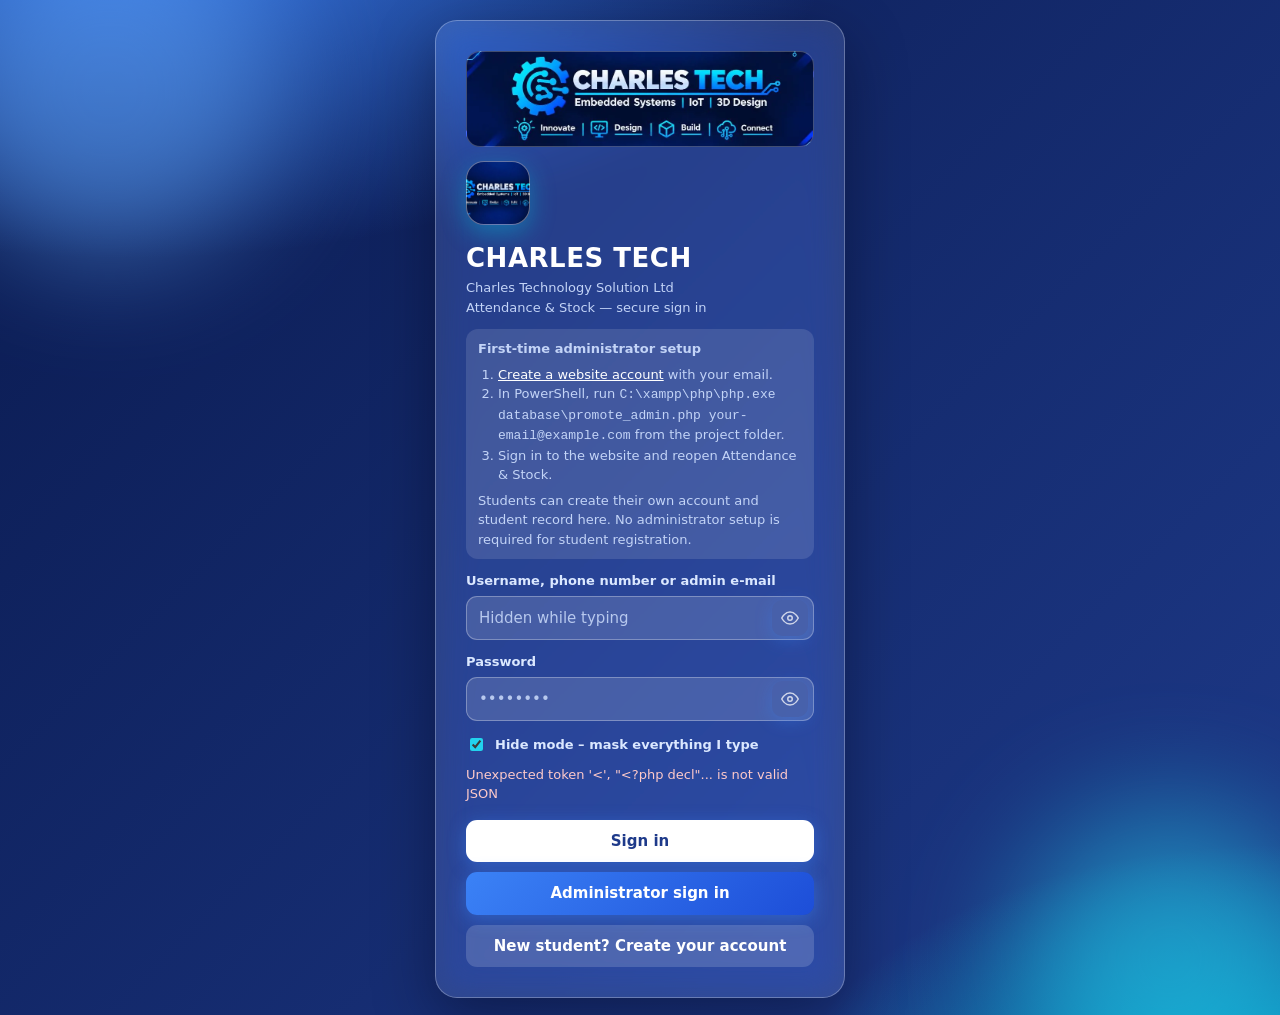
<file: student-portal.html>
<!DOCTYPE html>
<html lang="en">
<head>
<meta charset="UTF-8">
<meta name="viewport" content="width=device-width,initial-scale=1">
<meta http-equiv="Content-Security-Policy" content="default-src 'none'; style-src 'unsafe-inline'; script-src 'unsafe-inline'; connect-src 'self'; img-src data: blob:; base-uri 'none'; form-action 'none'">
<title>Charles Tech – Attendance & Stock</title>
<style>
:root{
  --bg:#eef3fb;--card:#ffffff;--ink:#0f1b3d;--mut:#64708f;--bd:#e0e7f5;--track:#e6edfa;
  --pri:#2563eb;--pri2:#1d4ed8;--acc:#06b6d4;--ok:#16a34a;--warn:#d97706;--bad:#dc2626;
  --side1:#0a1a4f;--side2:#1e40af;--shadow:0 8px 28px rgba(30,64,175,.09);--r:16px;
  color-scheme:light;
}
[data-theme=dark]{
  --bg:#040a1c;--card:#0a1432;--ink:#e8efff;--mut:#8a9bc7;--bd:#18285a;--track:#12204a;
  --pri:#3b82f6;--pri2:#1d4ed8;--acc:#22d3ee;--ok:#22c55e;--warn:#f59e0b;--bad:#f43f5e;
  --side1:#030818;--side2:#0b1f66;--shadow:0 10px 34px rgba(0,0,0,.5);color-scheme:dark;
}
[data-theme=dark] body{background:radial-gradient(900px 520px at 88% -8%,rgba(37,99,235,.28),transparent 62%),radial-gradient(700px 420px at -6% 45%,rgba(6,182,212,.12),transparent 60%),var(--bg);background-attachment:fixed}
[data-theme=dark] .card,[data-theme=dark] .stat{background:linear-gradient(180deg,rgba(59,130,246,.09),transparent 45%),var(--card);box-shadow:var(--shadow),inset 0 1px 0 rgba(120,160,255,.14)}
[data-theme=dark] .bar{box-shadow:0 0 20px color-mix(in srgb,var(--c,var(--acc)) 50%,transparent)}
[data-theme=dark] .arc{filter:drop-shadow(0 0 5px currentColor)}
[data-theme=dark] .nb.on{background:linear-gradient(90deg,rgba(59,130,246,.35),rgba(59,130,246,.08));box-shadow:inset 0 0 0 1px rgba(96,165,250,.3),0 0 22px rgba(59,130,246,.25)}
[data-theme=dark] .topbar{background:color-mix(in srgb,#040a1c 78%,transparent)}
[data-theme=dark] button:not(.sec):not(.nb):not(.iconbtn){box-shadow:0 4px 18px rgba(59,130,246,.45)}
[data-theme=dark] th{background:rgba(59,130,246,.08)}
*{box-sizing:border-box}
html{scroll-behavior:smooth}
body{margin:0;font:15px/1.5 system-ui,"Segoe UI",Roboto,sans-serif;background:var(--bg);color:var(--ink);transition:background .3s,color .3s}
button,input,select,textarea{font:inherit;color:inherit}
.hide{display:none!important}
h1{font-size:clamp(20px,2.4vw,26px);margin:0}h2{font-size:17px;margin:0 0 14px}h3{font-size:14px;margin:18px 0 10px;color:var(--mut);text-transform:uppercase;letter-spacing:.06em}
.mut{color:var(--mut);font-size:13px}

/* ---------- login ---------- */
#login{min-height:100vh;display:grid;place-items:center;padding:20px;position:relative;overflow:hidden;
  background:radial-gradient(1200px 600px at 10% -10%,#3b82f6 0,transparent 60%),radial-gradient(900px 500px at 100% 110%,#06b6d4 0,transparent 55%),linear-gradient(135deg,#0a1a4f,#1e3a8a)}
#login::before,#login::after{content:"";position:absolute;border-radius:50%;filter:blur(60px);opacity:.5;animation:float 14s ease-in-out infinite}
#login::before{width:340px;height:340px;background:#60a5fa;top:-80px;left:-60px}
#login::after{width:300px;height:300px;background:#22d3ee;bottom:-90px;right:-40px;animation-delay:-7s}
@keyframes float{50%{transform:translate(40px,30px) scale(1.12)}}
.glass{position:relative;z-index:1;width:100%;max-width:410px;padding:30px;border-radius:22px;background:rgba(255,255,255,.12);border:1px solid rgba(255,255,255,.28);
  backdrop-filter:blur(18px) saturate(140%);-webkit-backdrop-filter:blur(18px) saturate(140%);box-shadow:0 20px 60px rgba(0,0,20,.4);color:#fff;animation:rise .6s ease both}
@keyframes rise{from{opacity:0;transform:translateY(18px)}}
.glass .logo{width:54px;height:54px;border-radius:16px;background:linear-gradient(135deg,#60a5fa,#06b6d4);display:grid;place-items:center;margin-bottom:14px;box-shadow:0 8px 24px rgba(6,182,212,.45)}
.glass .logo svg{width:28px;height:28px}
.glass label{color:#dbe8ff}.glass .mut{color:#c3d4f7}
.glass input{background:rgba(255,255,255,.14);border-color:rgba(255,255,255,.3);color:#fff}
.glass input::placeholder{color:#b8c9ee}
.glass input:focus{background:rgba(255,255,255,.22);border-color:#fff;box-shadow:0 0 0 3px rgba(255,255,255,.2)}
.glass .err{color:#fecaca}

/* ---------- form controls ---------- */
label{display:block;margin:12px 0 5px;font-weight:600;font-size:13px}
input,select,textarea{width:100%;padding:10px 12px;border:1px solid var(--bd);border-radius:11px;background:var(--card);transition:border-color .2s,box-shadow .2s}
input:focus,select:focus,textarea:focus{outline:0;border-color:var(--pri);box-shadow:0 0 0 3px color-mix(in srgb,var(--pri) 25%,transparent)}
button{padding:10px 16px;border:0;border-radius:11px;background:linear-gradient(135deg,var(--pri),var(--pri2));color:#fff;cursor:pointer;font-weight:650;
  box-shadow:0 4px 14px color-mix(in srgb,var(--pri) 35%,transparent);transition:transform .15s,box-shadow .2s,filter .2s}
button:hover{transform:translateY(-1px);filter:brightness(1.07)}button:active{transform:none}
button.sec{background:color-mix(in srgb,var(--pri) 12%,var(--card));color:var(--pri);box-shadow:none}
button.ok{background:linear-gradient(135deg,#22c55e,var(--ok))}button.bad{background:linear-gradient(135deg,#ef4444,var(--bad))}
button.sm{padding:5px 10px;font-size:13px;border-radius:9px}
button:disabled{opacity:.5;cursor:not-allowed}
.err{font-size:13px;margin-top:10px;min-height:18px;color:var(--bad)}
.acts{display:flex;gap:8px;flex-wrap:wrap;margin-top:16px}

/* ---------- shell ---------- */
.shell{display:grid;grid-template-columns:262px 1fr;min-height:100vh}
aside{position:sticky;top:0;height:100vh;display:flex;flex-direction:column;padding:18px 14px;color:#dbe6ff;
  background:linear-gradient(180deg,var(--side1),var(--side2));overflow-y:auto;z-index:20;transition:transform .3s}
.brand{display:flex;align-items:center;gap:11px;padding:4px 8px 18px;color:#fff;font-weight:800;font-size:17px;letter-spacing:-.01em}
.brand .logo{width:38px;height:38px;border-radius:12px;background:linear-gradient(135deg,#60a5fa,#06b6d4);display:grid;place-items:center}
.brand svg{width:22px;height:22px}
.grp{font-size:11px;font-weight:800;letter-spacing:.12em;color:#8fa8e8;padding:16px 10px 6px}
.nb{display:flex;align-items:center;gap:11px;width:100%;padding:10px 12px;margin:2px 0;border-radius:12px;background:transparent;color:#cfdcff;box-shadow:none;font-weight:600;text-align:left;position:relative}
.nb svg{width:19px;height:19px;flex:none}
.nb:hover{background:rgba(255,255,255,.1);transform:none;filter:none}
.nb.on{background:rgba(255,255,255,.18);color:#fff;box-shadow:inset 0 0 0 1px rgba(255,255,255,.18)}
.nb.on::before{content:"";position:absolute;left:-14px;top:9px;bottom:9px;width:4px;border-radius:0 4px 4px 0;background:#22d3ee}
.sfoot{margin-top:auto;padding-top:14px}
.topbar{position:sticky;top:0;z-index:10;display:flex;align-items:center;gap:12px;padding:12px clamp(14px,3vw,30px);
  background:color-mix(in srgb,var(--bg) 82%,transparent);backdrop-filter:blur(12px);-webkit-backdrop-filter:blur(12px);border-bottom:1px solid var(--bd)}
.topbar .sp{flex:1}
.iconbtn{width:40px;height:40px;padding:0;display:grid;place-items:center;border-radius:12px;background:var(--card);color:var(--ink);box-shadow:none;border:1px solid var(--bd)}
.iconbtn svg{width:19px;height:19px}
#burger{display:none}
.chip{display:flex;align-items:center;gap:9px;padding:5px 12px 5px 5px;border-radius:99px;background:var(--card);border:1px solid var(--bd);font-size:13px;font-weight:600}
.av{width:30px;height:30px;border-radius:50%;background:linear-gradient(135deg,var(--pri),var(--acc));color:#fff;display:grid;place-items:center;font-weight:800;font-size:13px}
.chip small{display:block;color:var(--mut);font-weight:500;font-size:11px;line-height:1.1}
main{padding:clamp(14px,3vw,30px);max-width:1180px;width:100%;margin:0 auto}
.pagehead{margin-bottom:20px;animation:rise .45s ease both}
.scrim{position:fixed;inset:0;background:rgba(5,10,30,.5);z-index:15}

/* ---------- cards ---------- */
.card{background:var(--card);border:1px solid var(--bd);border-radius:var(--r);padding:20px;margin-bottom:18px;box-shadow:var(--shadow);animation:rise .5s ease both}
.grid2{align-items:start;display:grid;grid-template-columns:repeat(auto-fit,minmax(min(100%,340px),1fr));gap:18px}
.grid2>.card{margin:0}
.stats{display:grid;grid-template-columns:repeat(auto-fit,minmax(170px,1fr));gap:16px;margin-bottom:18px}
.stat{position:relative;overflow:hidden;padding:18px;border-radius:var(--r);background:var(--card);border:1px solid var(--bd);box-shadow:var(--shadow);animation:rise .5s var(--d,0ms) ease both}
.stat::after{content:"";position:absolute;right:-24px;top:-24px;width:90px;height:90px;border-radius:50%;background:color-mix(in srgb,var(--c,var(--pri)) 16%,transparent)}
.stat .ic{width:38px;height:38px;border-radius:11px;display:grid;place-items:center;margin-bottom:10px;color:#fff;background:linear-gradient(135deg,var(--c,var(--pri)),color-mix(in srgb,var(--c,var(--pri)) 60%,#000))}
.stat .ic svg{width:19px;height:19px}
.stat b{display:block;font-size:30px;line-height:1.1;letter-spacing:-.02em}
.stat span{color:var(--mut);font-size:13px;font-weight:600}

/* ---------- tables ---------- */
.wrap{overflow-x:auto;border-radius:12px}
table{width:100%;border-collapse:collapse;font-size:14px}
th,td{padding:11px 10px;border-bottom:1px solid var(--bd);text-align:left;vertical-align:middle}
th{font-size:11.5px;text-transform:uppercase;letter-spacing:.06em;color:var(--mut);background:color-mix(in srgb,var(--pri) 5%,var(--card));position:sticky;top:0}
tbody tr{transition:background .15s}tbody tr:hover{background:color-mix(in srgb,var(--pri) 6%,transparent)}
.tag{white-space:nowrap;display:inline-block;padding:3px 10px;border-radius:99px;font-size:12px;font-weight:750;background:color-mix(in srgb,var(--c) 15%,transparent);color:var(--c)}
.t-ok{--c:var(--ok)}.t-bad{--c:var(--bad)}.t-warn{--c:var(--warn)}.t-info{--c:var(--pri)}
.banner{display:flex;gap:12px;align-items:center;flex-wrap:wrap;background:color-mix(in srgb,var(--bad) 12%,var(--card));color:var(--bad);border:1px solid color-mix(in srgb,var(--bad) 45%,transparent);padding:12px 16px;border-radius:14px;margin-bottom:18px;font-weight:650}
.row{display:flex;gap:12px;flex-wrap:wrap;align-items:flex-end}.row>div{flex:1;min-width:150px}
.empty{padding:26px;text-align:center;color:var(--mut)}

/* ---------- attendance marking ---------- */
.seg{display:flex;gap:5px;flex-wrap:wrap}
.seg label{margin:0;font-weight:650;padding:6px 11px;border:1px solid var(--bd);border-radius:10px;cursor:pointer;font-size:13px;display:flex;gap:5px;align-items:center;transition:all .15s;user-select:none}
.seg label:hover{border-color:var(--pri)}
.seg input{width:auto;margin:0;accent-color:var(--pri)}
.seg label.P:has(input:checked){--c:var(--ok)}.seg label.L:has(input:checked){--c:var(--warn)}.seg label.A:has(input:checked){--c:var(--bad)}.seg label.E:has(input:checked){--c:var(--pri)}
.seg label:has(input:checked){background:color-mix(in srgb,var(--c) 16%,transparent);border-color:var(--c);color:var(--c)}
.livebar{display:flex;gap:8px;flex-wrap:wrap;margin:6px 0 14px}
.livebar .tag{font-size:13px}


/* ========== ATTENDANCE PICTURE ==========
   🖼️ IMAGE: LANDSCAPE BANNER / LOGO — 16:9, 900×507 (sign-in logo, header banner and administrator avatar)
   📁 FILE : NOT a file — the picture is written right here in the code, so it is never lost after hosting.
            Backup copy: images/06-attendance/attendance-banner-BACKUP.jpg
            To change it: open tools/image-to-code.html, choose your picture, press Copy,
            then replace everything between  url(  and  )  on the next line with what you copied. */
:root{--ban:url([data-uri])}
.lban{height:96px;border-radius:14px;margin-bottom:14px;background:var(--ban) center/cover;border:1px solid rgba(255,255,255,.25)}
.hero{position:relative;border-radius:var(--r);overflow:hidden;min-height:150px;margin-bottom:18px;background:linear-gradient(90deg,rgba(2,12,40,.1),rgba(2,12,40,.65)),var(--ban) center/cover;border:1px solid var(--bd);box-shadow:var(--shadow);display:flex;align-items:flex-end;justify-content:flex-end;padding:14px 18px}
.hero .hc{font:800 30px ui-monospace,Consolas,monospace;color:#fff;text-shadow:0 0 14px #00d4ffaa;text-align:right}
.hero small{display:block;font:600 12px system-ui;color:#bfe9ff;text-align:right}
.clk2{font:800 22px ui-monospace,Consolas,monospace;color:var(--acc)}
.strip{display:flex;gap:3px;flex-wrap:wrap;margin-top:8px}
.strip i{width:10px;height:18px;border-radius:3px;background:var(--track);animation:pop2 .35s var(--d,0ms) both}
@keyframes pop2{from{transform:scaleY(0);opacity:0}}
.strip i.P{background:var(--ok)}.strip i.L{background:var(--warn)}.strip i.E{background:var(--pri)}.strip i.A{background:var(--bad)}
.strip i.t{outline:2px solid var(--acc);outline-offset:1px}
tr.clk{cursor:pointer}
/* ---------- charts ---------- */
.bars{display:flex;align-items:stretch;gap:clamp(6px,1.4vw,14px);height:210px;padding-top:6px}
.bcol{flex:1;display:flex;flex-direction:column;align-items:center;min-width:0}
.bwrap{flex:1;width:100%;display:flex;align-items:flex-end;justify-content:center;gap:4px;border-bottom:2px solid var(--bd)}
.bar{width:min(100%,38px);height:var(--h);border-radius:9px 9px 0 0;background:linear-gradient(180deg,var(--c,var(--acc)),color-mix(in srgb,var(--c,var(--pri)) 55%,var(--pri2)));transform-origin:bottom;animation:grow .8s cubic-bezier(.2,.9,.3,1) var(--d,0ms) both;transition:filter .2s}
.bar:hover{filter:brightness(1.15)}
@keyframes grow{from{transform:scaleY(0)}}
.bval{font-size:12px;font-weight:750;margin-bottom:4px;color:var(--ink)}
.blbl{font-size:12px;color:var(--mut);margin-top:6px;white-space:nowrap;overflow:hidden;text-overflow:ellipsis;max-width:100%}
.donutw{display:flex;align-items:center;gap:20px;flex-wrap:wrap;justify-content:center}
.donut{width:170px;height:170px;flex:none}
.arc{fill:none;stroke-width:16;stroke-linecap:butt;animation:arc .9s ease var(--d,0ms) both}
@keyframes arc{from{opacity:0;stroke-width:4}}
.dc{font-size:25px;font-weight:800;fill:var(--ink)}.ds{font-size:9.5px;fill:var(--mut);font-weight:600}
.legend{list-style:none;margin:0;padding:0;display:grid;gap:8px;font-size:14px}
.legend i{display:inline-block;width:11px;height:11px;border-radius:4px;margin-right:8px}
.legend b{margin-left:6px}
.pb{height:9px;border-radius:99px;background:var(--track);overflow:hidden;min-width:70px}
.pb i{display:block;height:100%;border-radius:99px;background:var(--c,var(--pri));animation:fill .9s ease both;transform-origin:left}
@keyframes fill{from{transform:scaleX(0)}}
.lrow{display:grid;grid-template-columns:minmax(120px,1.4fr) 2fr auto;gap:12px;align-items:center;padding:8px 0}
.lrow+.lrow{border-top:1px dashed var(--bd)}
.lrow b{font-size:13px;min-width:44px;text-align:right}

/* ---------- modal & toast ---------- */
#modalbg{position:fixed;inset:0;background:rgba(5,10,30,.55);backdrop-filter:blur(4px);display:grid;place-items:center;padding:16px;z-index:50;animation:fade .2s}
@keyframes fade{from{opacity:0}}
#modal{background:var(--card);border-radius:20px;padding:24px;width:100%;max-width:450px;max-height:90vh;overflow:auto;box-shadow:0 30px 80px rgba(0,0,0,.4);animation:pop .25s ease}
@keyframes pop{from{opacity:0;transform:scale(.94) translateY(10px)}}
#toasts{position:fixed;right:16px;bottom:16px;display:grid;gap:10px;z-index:99}
.toast{padding:12px 16px;border-radius:13px;color:#fff;font-weight:650;box-shadow:0 10px 30px rgba(0,0,0,.3);animation:rise .3s ease;max-width:340px;background:linear-gradient(135deg,#22c55e,var(--ok))}
.toast.bad{background:linear-gradient(135deg,#ef4444,var(--bad))}

.pw{position:relative}.pw input{padding-right:48px}
.eye{position:absolute;right:6px;top:50%;transform:translateY(-50%);width:36px;height:36px;padding:0;display:grid;place-items:center;background:transparent;box-shadow:none;color:inherit;border-radius:10px;opacity:.75}
.eye:hover{transform:translateY(-50%);background:rgba(127,150,220,.18);opacity:1;filter:none}
.eye svg{width:18px;height:18px}
.glass label.hm{display:flex;gap:9px;align-items:center;margin-top:14px;font-weight:600;font-size:13px;cursor:pointer}
.glass label.hm input{width:auto;accent-color:#22d3ee}
.capsw{margin-top:10px;font-size:13px;font-weight:700;color:#fde68a}
.tabs{display:flex;gap:8px;flex-wrap:wrap;margin-bottom:16px}
.tabb{background:color-mix(in srgb,var(--c) 10%,var(--card));color:var(--ink);box-shadow:none;border:1px solid var(--bd);display:flex;gap:9px;align-items:center}
.tabb span{background:color-mix(in srgb,var(--c) 24%,transparent);color:var(--c);border-radius:99px;padding:0 9px;font-size:12px;font-weight:800}
.tabb.on{background:linear-gradient(135deg,var(--c),color-mix(in srgb,var(--c) 55%,#000));color:#fff;border-color:transparent;box-shadow:0 4px 18px color-mix(in srgb,var(--c) 45%,transparent)}
.tabb.on span{background:rgba(255,255,255,.24);color:#fff}
.catcard{border-top:3px solid var(--c)}.catcard h2{display:flex;align-items:center;gap:10px;flex-wrap:wrap}
.dot{width:12px;height:12px;border-radius:50%;background:var(--c);box-shadow:0 0 12px var(--c);flex:none}
.brand small{display:block;font-size:10.5px;font-weight:600;color:#8fa8e8;letter-spacing:.04em;margin-top:1px}
.brand .logo,.glass .logo{font-weight:900;letter-spacing:-.04em;color:#fff;font-size:16px}
.glass .logo{font-size:21px}
.glass h1{letter-spacing:.02em}
.copy{font-size:11px;color:#8fa8e8;padding:0 10px 10px}
.printhead{display:none}
/* ---------- responsive / print ---------- */
@media (max-width:900px){
  .shell{grid-template-columns:1fr}
  aside{position:fixed;left:0;top:0;width:276px;transform:translateX(-102%)}
  aside.open{transform:none;box-shadow:12px 0 40px rgba(0,0,0,.4)}
  #burger{display:grid}
  .chip small,.chip span.nm{display:none}.chip{padding:5px}
}
@media (prefers-reduced-motion:reduce){*{animation:none!important;transition:none!important}}
@media print{.printhead{display:block;font-weight:800;font-size:16px;margin-bottom:12px;color:#000}aside,.topbar,.noprint,#toasts{display:none!important}.shell{display:block}.card,.stat{box-shadow:none;animation:none}body{background:#fff;color:#000}}
/* ---------- CT image on logo & administrator ---------- */
.brand .logo,.glass .logo{background:var(--ban) center/cover;border:1px solid rgba(255,255,255,.4);text-shadow:0 1px 6px rgba(0,0,0,.85);overflow:hidden}
.glass .logo{width:64px;height:64px;border-radius:18px}
.av.img{background:var(--ban) center/cover;border:2px solid var(--acc);box-shadow:0 0 10px color-mix(in srgb,var(--acc) 50%,transparent)}

.bdg{margin-left:auto;background:var(--bad);color:#fff;border-radius:99px;padding:1px 8px;font-size:11px;font-weight:700}
.task{border-left:4px solid var(--pri)}
.session-box{margin:14px 0;padding:14px 16px;border:1px solid color-mix(in srgb,var(--acc) 45%,var(--bd));border-radius:14px;background:color-mix(in srgb,var(--acc) 8%,var(--card))}
.session-box b{display:block;margin-bottom:4px}.session-box .mut{margin-bottom:8px}.session-box .acts{margin-top:8px}
.session-agenda{border-top:3px solid var(--acc)}.session-agenda h2{display:flex;align-items:center;gap:8px}
.session-next{display:grid;grid-template-columns:minmax(0,1fr) auto;gap:12px;align-items:center;padding:12px 0;border-top:1px solid var(--bd)}
.session-next:first-of-type{border-top:0}.session-next .acts{margin:0}.session-next .mut{margin-top:3px}
@media(max-width:560px){.session-next{grid-template-columns:1fr}.session-next .acts{margin-top:4px}}
.post{background:var(--card);border-radius:14px;padding:14px;margin-bottom:12px;box-shadow:var(--shadow)}
.post.adm{border-left:4px solid var(--pri)}
.post.sub{margin:10px 0 0 16px;background:rgba(59,130,246,.07);box-shadow:none}
.ph{display:flex;gap:8px;align-items:center;flex-wrap:wrap;margin-bottom:6px}.ph .mut{margin-left:auto;font-size:12px}
.rp{display:flex;gap:8px;margin-top:10px}.rp input{flex:1}
.fb{margin-top:8px;padding:8px 12px;border-radius:10px;background:rgba(59,130,246,.1)}

.ths{display:flex;gap:8px;flex-wrap:wrap;margin:8px 0}.th{position:relative}
.th img{width:96px;height:96px;object-fit:cover;border-radius:10px;border:1px solid var(--bd);cursor:zoom-in}
.th .x{position:absolute;top:-6px;right:-6px;width:22px;height:22px;padding:0;border-radius:50%;background:var(--bad);font-size:14px;line-height:1;box-shadow:none}
.filebtn{display:inline-flex;gap:8px;align-items:center;padding:9px 14px;border-radius:12px;background:rgba(59,130,246,.16);cursor:pointer;font-weight:600;margin-top:10px}
textarea.code{font-family:ui-monospace,Menlo,Consolas,monospace;font-size:13px;white-space:pre;tab-size:2}
.cb{position:relative;margin:10px 0}
.cb pre{margin:0;padding:12px;border-radius:12px;background:#050b1f;color:#d6e4ff;overflow:auto;max-height:320px;font:13px/1.5 ui-monospace,Menlo,Consolas,monospace}
.cb button{position:absolute;top:8px;right:8px}

.ths{display:grid;grid-template-columns:repeat(auto-fill,minmax(clamp(78px,24vw,130px),130px));gap:8px;margin:8px 0}
.th img{width:100%;height:auto;aspect-ratio:1/1;object-fit:cover}
.drop{border:2px dashed var(--bd);border-radius:14px;padding:12px 14px;margin-top:10px;transition:background .2s,border-color .2s}
.drop.on{border-color:var(--pri);background:rgba(59,130,246,.12)}
.dz-t{font-weight:700;margin-bottom:6px}.dz-b{display:flex;gap:8px;flex-wrap:wrap}.dz-h{font-size:12px;margin-top:8px}
.filebtn{margin-top:0}
@media (hover:hover) and (pointer:fine){.cam{display:none}}
.btnlink{display:inline-block;padding:7px 12px;border-radius:10px;background:rgba(59,130,246,.18);color:inherit;font-weight:700;font-size:13px;text-decoration:none;margin:2px 4px 2px 0}
.btnlink.wa{background:#16a34a;color:#fff}
@media (max-width:560px){#modal table{font-size:13px}}
@media (max-width:560px){#modal td,#modal th{padding:8px 5px}#modal .btnlink{padding:6px 8px;font-size:12px;margin:2px 3px 2px 0}#modal td:nth-child(2){font-size:12px;word-break:break-all}}
@media (max-width:560px){#modal table,#modal tbody{display:block;width:100%}#modal thead{display:none}#modal tr{display:block;padding:10px 0;border-bottom:1px solid var(--bd)}#modal td{display:block;border:0;padding:3px 0;word-break:break-word}}
</style>
<link rel="stylesheet" href="assets/css/black-theme.css?v=7">
</head>
<body>

<!-- ================= LOGIN ================= -->
<div id="login" class="hide">
  <div class="glass">
    <div class="lban"></div>
    <div class="logo"></div>
    <h1>CHARLES TECH</h1>
    <div class="mut" id="loginSub">Charles Technology Solution Ltd<br>Attendance &amp; Stock — secure sign in</div>
    <div id="setupNote" class="hide mut" style="margin-top:12px;padding:10px 12px;border-radius:12px;background:rgba(255,255,255,.12)"><b>First-time administrator setup</b><ol style="padding-left:20px;margin:6px 0"><li><a href="index.html?go=register" target="_top" rel="noopener" style="color:#fff;text-decoration:underline">Create a website account</a> with your email.</li><li>In PowerShell, run <code>C:\xampp\php\php.exe database\promote_admin.php your-email@example.com</code> from the project folder.</li><li>Sign in to the website and reopen Attendance &amp; Stock.</li></ol>Students can create their own account and student record here. No administrator setup is required for student registration.</div>
    <label>Username, phone number or admin e-mail</label><div class="pw"><input id="lu" type="password" name="ct-user" autocomplete="off" maxlength="80" placeholder="Hidden while typing" spellcheck="false" autocapitalize="off"><button type="button" class="eye" onclick="peek('lu',this)" aria-label="Show or hide username"></button></div>
    <label>Password</label><div class="pw"><input id="lp" type="password" autocomplete="current-password" maxlength="100" placeholder="••••••••"><button type="button" class="eye" onclick="peek('lp',this)" aria-label="Show or hide password"></button></div>
    <div id="lp2w" class="hide"><label>Confirm password</label><div class="pw"><input id="lp2" type="password" autocomplete="new-password" maxlength="100" placeholder="••••••••"><button type="button" class="eye" onclick="peek('lp2',this)" aria-label="Show or hide password"></button></div></div>
    <div id="regf" class="hide"><p class="mut">New students can register themselves. Your student record is created automatically.</p><label>Full name</label><input id="rn" maxlength="60" autocomplete="name" placeholder="As on your student card"><label>Registration number</label><input id="rr" maxlength="30" autocomplete="off" placeholder="e.g. 2024/001"><label>Class / group</label><input id="rc" list="rcl" maxlength="30" autocomplete="off" placeholder="e.g. Year 1A"><datalist id="rcl"></datalist><label>Phone number</label><input id="rph" type="tel" inputmode="tel" maxlength="20" autocomplete="tel" placeholder="e.g. 0788 123 456"></div>
    <label class="hm"><input type="checkbox" id="hm" checked onchange="hideMode()"> Hide mode – mask everything I type</label>
    <div id="caps" class="capsw hide">⇪ Caps Lock is ON</div>
    <div id="lerr" class="err"></div>
    <div class="acts"><button id="lbtn" style="width:100%;background:#fff;color:#1e3a8a" onclick="doLogin()">Sign in</button></div>
    <button type="button" onclick="signInPortalAdmin()" style="width:100%;margin-top:10px">Administrator sign in</button>
    <button type="button" id="regTog" class="hide" onclick="toggleReg()" style="width:100%;margin-top:10px;background:rgba(255,255,255,.16);box-shadow:none">New student? Create your account</button>
  </div>
</div>

<!-- ================= APP ================= -->
<div id="app" class="shell hide">
  <aside id="side">
    <div class="brand"><div class="logo" id="brandlogo"></div><div>CHARLES TECH<small>Technology Solution Ltd</small></div></div>
    <div id="nav"></div>
    <div class="sfoot"><div class="copy">© <span id="yr"></span> Charles Technology Solution Ltd</div><button class="nb" onclick="logout('Signed out')"><span id="ico-out"></span>Sign out</button></div>
  </aside>
  <div>
    <div class="topbar">
      <button id="burger" class="iconbtn" onclick="toggleSide()" aria-label="Menu"></button>
      <div><h1 id="ptitle">Overview</h1></div><div class="sp"></div>
      <button class="iconbtn" id="themebtn" onclick="toggleTheme()" aria-label="Theme"></button>
      <div class="chip"><div class="av" id="av"></div><div><span class="nm" id="whoName"></span><small id="whoRole"></small></div></div>
    </div>
    <main id="view"></main>
  </div>
</div>
<div id="scrim" class="scrim hide" onclick="toggleSide(false)"></div>
<div id="modalbg" class="hide"><div id="modal"></div></div>
<div id="toasts"></div>

<script>
'use strict';
/* ================= helpers ================= */
/* ========== ADMINISTRATOR = WEBSITE SESSION ==========
   Only an active server-side website administrator session can open this dashboard. */
let SITE_ADMIN=null,ADM_EMAIL='',portalRevision=0,portalRemoteReady=false,portalCsrf='',portalServerAvailable=false,localPortalCopyExists=false;
let portalSyncState='local',portalSyncError='',portalLastSyncedAt=0,portalWriteQueue=Promise.resolve(),portalWritesPending=0;
const isSiteAdminUser=u=>!!(u&&ADM_EMAIL&&u.u===ADM_EMAIL);
const portalApiUrl=new URL('api/portal.php',document.baseURI).href;
async function portalRequest(method='GET',state=null){
  const options={method,credentials:'same-origin',cache:'no-store',headers:{'Accept':'application/json'}};
  if(method==='PUT'||method==='POST'){
    options.headers['Content-Type']='application/json';
    options.headers['X-CSRF-Token']=portalCsrf;
    options.body=JSON.stringify(method==='PUT'?{state,revision:portalRevision}:state);
  }
  const response=await fetch(portalApiUrl,options);
  let payload={};
  try{payload=await response.json()}catch(error){throw new Error('The portal database returned an invalid response.')}
  if(!response.ok)throw new Error(payload.error||'Could not connect to the portal database.');
  if(typeof payload.csrfToken==='string')portalCsrf=payload.csrfToken;
  return payload;
}
async function portalStudentRequest(method='GET',payload=null){
  const options={method,credentials:'same-origin',headers:{'Accept':'application/json'}};
  if(method!=='GET'){
    options.headers['Content-Type']='application/json';
    options.headers['X-CSRF-Token']=portalCsrf;
    options.body=JSON.stringify(payload||{});
  }
  const response=await fetch(new URL('api/portal-students.php',document.baseURI),options);
  let result={};
  try{result=await response.json()}catch(error){throw new Error('The student portal service returned an invalid response.')}
  if(!response.ok)throw new Error(result.error||'Could not connect to the student portal service.');
  if(typeof result.csrfToken==='string')portalCsrf=result.csrfToken;
  return result;
}
function queuePortalWrite(write){
  portalWritesPending++;updatePortalSyncUi();
  const operation=portalWriteQueue.then(write);
  portalWriteQueue=operation.catch(()=>{});
  return operation.finally(()=>{portalWritesPending=Math.max(0,portalWritesPending-1);updatePortalSyncUi()});
}
const KEY='sas_data_v1', LKEY='sas_lock_v1', TKEY='chts-theme', PEPPER='sas-seal-2026', IDLE_MS=5*60*1000, MAXFAIL=5, LOCK_MS=5*60*1000;
const $=id=>document.getElementById(id);
const esc=s=>String(s??'').replace(/[&<>"']/g,c=>({'&':'&amp;','<':'&lt;','>':'&gt;','"':'&quot;',"'":'&#39;'}[c]));
const uid=()=>Math.random().toString(36).slice(2,9)+Date.now().toString(36);
const localNow=()=>Date.now()-new Date().getTimezoneOffset()*60000;
const today=()=>new Date(localNow()).toISOString().slice(0,10);
const lastDays=n=>Array.from({length:n},(_,i)=>new Date(localNow()-(n-1-i)*864e5).toISOString().slice(0,10));
const dayLbl=d=>new Date(d+'T12:00').toLocaleDateString(undefined,{weekday:'short'});
const clean=(s,n=60)=>String(s||'').replace(/[\u0000-\u001f<>]/g,'').trim().slice(0,n);
const enc=s=>new TextEncoder().encode(s);
const hex=b=>[...new Uint8Array(b)].map(x=>x.toString(16).padStart(2,'0')).join('');
const HAS=!!(window.crypto&&crypto.subtle);
const fmt=n=>Number(n).toLocaleString();

const IC={
  task:'<rect x="5" y="3" width="14" height="18" rx="2"/><path d="M9 8h6M9 12h6M9 16h3"/>',
  chat:'<path d="M21 12a8 8 0 0 1-11.6 7.1L4 20l1-4.6A8 8 0 1 1 21 12z"/>',
 home:'<path d="M3 11l9-8 9 8v10a1 1 0 0 1-1 1h-5v-7H9v7H4a1 1 0 0 1-1-1z"/>',
 check:'<path d="M9 5H7a2 2 0 0 0-2 2v12a2 2 0 0 0 2 2h10a2 2 0 0 0 2-2V7a2 2 0 0 0-2-2h-2"/><path d="M9 5a2 2 0 0 1 2-2h2a2 2 0 0 1 2 2v0a2 2 0 0 1-2 2h-2a2 2 0 0 1-2-2z"/><path d="M9 14l2 2 4-4"/>',
 chart:'<path d="M4 20V10M10 20V4M16 20v-7M22 20H2"/>',
 users:'<path d="M17 21v-2a4 4 0 0 0-4-4H7a4 4 0 0 0-4 4v2"/><circle cx="10" cy="7" r="4"/><path d="M21 21v-2a4 4 0 0 0-3-3.9M16 3.1a4 4 0 0 1 0 7.8"/>',
 box:'<path d="M21 8l-9-5-9 5v8l9 5 9-5z"/><path d="M3 8l9 5 9-5M12 13v8"/>',
 list:'<path d="M8 6h13M8 12h13M8 18h13M3 6h.01M3 12h.01M3 18h.01"/>',
 swap:'<path d="M17 3l4 4-4 4M21 7H8M7 21l-4-4 4-4M3 17h13"/>',
 shield:'<path d="M12 22s8-4 8-10V5l-8-3-8 3v7c0 6 8 10 8 10z"/>',
 out:'<path d="M9 21H5a2 2 0 0 1-2-2V5a2 2 0 0 1 2-2h4M16 17l5-5-5-5M21 12H9"/>',
 moon:'<path d="M21 12.8A9 9 0 1 1 11.2 3a7 7 0 0 0 9.8 9.8z"/>',
 sun:'<circle cx="12" cy="12" r="4"/><path d="M12 2v2M12 20v2M4.9 4.9l1.4 1.4M17.7 17.7l1.4 1.4M2 12h2M20 12h2M4.9 19.1l1.4-1.4M17.7 6.3l1.4-1.4"/>',
 menu:'<path d="M3 6h18M3 12h18M3 18h18"/>',
 warn:'<path d="M10.3 3.9L1.8 18a2 2 0 0 0 1.7 3h17a2 2 0 0 0 1.7-3L13.7 3.9a2 2 0 0 0-3.4 0zM12 9v4M12 17h.01"/>',
 pct:'<path d="M19 5L5 19"/><circle cx="6.5" cy="6.5" r="2.5"/><circle cx="17.5" cy="17.5" r="2.5"/>',
 x:'<path d="M18 6L6 18M6 6l12 12"/>',
 eye:'<path d="M1 12s4-8 11-8 11 8 11 8-4 8-11 8S1 12 1 12z"/><circle cx="12" cy="12" r="3"/>',
 eyeoff:'<path d="M17.9 17.9A10.9 10.9 0 0 1 12 20C5 20 1 12 1 12a18.5 18.5 0 0 1 5.1-5.9M9.9 4.2A9.1 9.1 0 0 1 12 4c7 0 11 8 11 8a18.5 18.5 0 0 1-2.2 3.2M1 1l22 22M14.1 14.1a3 3 0 1 1-4.2-4.2"/>'
};
const ic=(n,w=2)=>`<svg viewBox="0 0 24 24" fill="none" stroke="currentColor" stroke-width="${w}" stroke-linecap="round" stroke-linejoin="round">${IC[n]}</svg>`;

async function sha(s){
  if(HAS)return hex(await crypto.subtle.digest('SHA-256',enc(s)));
  let h1=0xdeadbeef,h2=0x41c6ce57;for(let i=0;i<s.length;i++){const c=s.charCodeAt(i);h1=Math.imul(h1^c,2654435761);h2=Math.imul(h2^c,1597334677)}
  return (h1>>>0).toString(16)+(h2>>>0).toString(16);
}
async function hashPw(pw,salt){
  if(!HAS)return sha(salt+pw);
  const k=await crypto.subtle.importKey('raw',enc(pw),'PBKDF2',false,['deriveBits']);
  return hex(await crypto.subtle.deriveBits({name:'PBKDF2',salt:enc(salt),iterations:150000,hash:'SHA-256'},k,256));
}
const newSalt=()=>HAS?hex(crypto.getRandomValues(new Uint8Array(16))):uid()+uid();
function safeEq(a,b){if(a.length!==b.length)return false;let r=0;for(let i=0;i<a.length;i++)r|=a.charCodeAt(i)^b.charCodeAt(i);return r===0}
function csvCell(v){v=String(v??'');if(/^[=+\-@\t\r]/.test(v))v="'"+v;return '"'+v.replace(/"/g,'""')+'"'}
function download(name,text,type){const a=document.createElement('a');a.href=URL.createObjectURL(new Blob([text],{type}));a.download=name;a.click();setTimeout(()=>URL.revokeObjectURL(a.href),1000)}
function toast(msg,type){const t=document.createElement('div');t.className='toast'+(type==='bad'?' bad':'');t.textContent=msg;$('toasts').appendChild(t);setTimeout(()=>{t.style.transition='opacity .4s';t.style.opacity=0;setTimeout(()=>t.remove(),400)},3200)}


/* ================= hide mode (masked input) ================= */
const peekT={};
function peek(id,b){
  const el=$(id);clearTimeout(peekT[id]);
  if(el.type==='password'){el.type='text';b.innerHTML=ic('eyeoff');peekT[id]=setTimeout(()=>{el.type='password';b.innerHTML=ic('eye')},4000)}
  else{el.type='password';b.innerHTML=ic('eye')}
}
const pwf=(id,ac='off')=>`<div class="pw"><input id="${id}" type="password" autocomplete="${ac}" maxlength="100"><button type="button" class="eye" onclick="peek('${id}',this)" aria-label="Show or hide">${ic('eye')}</button></div>`;
function hideMode(){const on=$('hm').checked;$('lu').type=on?'password':'text';document.querySelectorAll('#login .eye').forEach(b=>b.innerHTML=ic('eye'))}
['lu','lp','lp2'].forEach(id=>$(id).addEventListener('keyup',e=>{$('caps').classList.toggle('hide',!(e.getModifierState&&e.getModifierState('CapsLock')))}));
$('lu').addEventListener('keydown',e=>{if(e.key==='Enter')$('lp').focus()});


/* ================= student self-registration ================= */
let regMode=false;
function toggleReg(){
  regMode=!regMode;
  $('regf').classList.toggle('hide',!regMode);$('lp2w').classList.toggle('hide',!regMode);
  $('lbtn').textContent=regMode?'Create my account':'Sign in';
  $('regTog').textContent=regMode?'Back to sign in':'New student? Create your account';
  $('lp').autocomplete=regMode?'new-password':'current-password';
  $('lerr').textContent='';
  $('rcl').innerHTML=classes().map(c=>'<option value="'+esc(c)+'">').join('');
}
async function doRegister(){
  const err=$('lerr');err.textContent='';
  const name=clean($('rn').value,60),reg=clean($('rr').value,30),cls=clean($('rc').value,30),u=clean($('lu').value,30).toLowerCase(),p=$('lp').value;
  if(name.length<3){err.textContent='Enter your full name.';return}
  if(reg.length<2){err.textContent='Enter your registration number.';return}
  if(!cls){err.textContent='Enter your class or group.';return}
  const ph=normPhone($('rph').value);if(!ph){err.textContent='Enter a valid phone number, e.g. 0788 123 456';return}
  if(!/^[a-z0-9_.]{3,30}$/.test(u)){err.textContent='Username: 3-30 letters, numbers, . or _';return}
  if(p.length<8){err.textContent='Password must be at least 8 characters.';return}
  if(p!==$('lp2').value){err.textContent='Passwords do not match.';return}
  try{
    const result=await portalStudentRequest('POST',{action:'register',username:u,name,registrationNumber:reg,className:cls,phone:ph,password:p});
    await acceptStudentSession(result);
    regMode=false;$('regf').classList.add('hide');['rn','rr','rc','rph'].forEach(i=>$(i).value='');
    enter();toast('Account created. Welcome, '+S.name.split(' ')[0]+'!');
  }catch(error){err.textContent=error.message;console.error('Student registration failed.',error)}
}

async function acceptStudentSession(result){
  if(!result.user||result.user.role!=='student'||!Array.isArray(result.state&&result.state.users)
    ||!Array.isArray(result.state.students))throw new Error('The student portal returned an invalid account record.');
  db=Object.assign(blank(),result.state);migrate();tampered=false;
  portalRevision=Number(result.revision)||0;portalRemoteReady=true;portalSyncState='active';portalSyncError='';
  S={u:result.user.u,name:result.user.name,role:'student',id:result.user.id,sid:result.user.sid};
}

/* ================= student portal (view only) ================= */
function vMe(){
  const s=db.students.find(x=>x.id===S.sid);
  const top=`<div class="card"><h2>${esc(S.name)}</h2><div class="mut">Your attendance is recorded by the administrator. You can only view it here.</div><div class="mut" style="margin-top:6px">\ud83d\udcde ${s&&s.phone?esc(s.phone):'No phone saved'} · you can sign in with this number, and the administrator can message you on it (WhatsApp / SMS).</div><div class="acts"><button class="sec" onclick="phoneForm('${S.sid}')">Update my phone</button><button class="sec" onclick="changePw(false)">Change my password</button></div></div>`;
  if(!s)return top+'<div class="card empty">Your student record was not found. Please ask the administrator.</div>';
  const st=periodOf(today())||curStart(),x=marksOf(s,st),sg=standing(x.rate);
  const rows=x.days.map((d,i)=>{const r=recOf(d,s.cls),m=r&&r.marks[s.id];if(!m)return '';const t=r.times&&r.times[s.id];
    return `<tr><td>${i+1}</td><td>${d}</td><td><span class="tag ${m==='P'?'t-ok':'t-bad'}">${status[m]}</span></td><td>${mk(m)}</td><td>${t||'\u2014'}</td></tr>`}).join('');
  return top+`<div class="stats">${stat('Days present',x.P,'check','var(--ok)',0)}${stat('Days absent',x.A,'x','var(--bad)',70)}${stat('Attendance marks',x.att+'/'+ATT_MAX,'list','var(--pri)',140)}${stat('Full marks',x.disc==null?'\u2013':x.total+'%','pct','var(--acc)',210)}</div>
  <div class="card"><h2>Current 18-day period</h2><div class="mut">${esc(s.cls)} \u00b7 Reg ${esc(s.reg)} \u00b7 started ${st}</div>${strip(s,x.days)}
  <p><span class="tag ${sg[0]}">${x.rate==null?'No attendance yet':x.rate+'% \u00b7 '+sg[1]}</span> <span class="tag t-info">Discipline ${x.disc==null?'not yet marked':x.disc+'/'+DISC_MAX}</span></p>
  <div class="wrap"><table><thead><tr><th>Day</th><th>Date</th><th>Status</th><th>Marks</th><th>Arrived</th></tr></thead><tbody>${rows||'<tr><td colspan="5" class="empty">No attendance recorded for you yet.</td></tr>'}</tbody></table></div></div>`;
}


/* ================= phone helpers ================= */
function normPhone(p){p=String(p||'').replace(/[\s\-().]/g,'');const m=p.match(/^(?:\+?250|0)?(7[2389]\d{7})$/);if(m)return '+250'+m[1];return /^\+\d{8,15}$/.test(p)?p:null}
const telLink=p=>p?`<a href="tel:${esc(p)}" style="color:inherit">${esc(p)}</a> <a href="https://wa.me/${esc(p.replace('+',''))}" target="_blank" rel="noopener" title="WhatsApp">\ud83d\udcac</a>`:'<span class="mut">\u2014</span>';
function phoneForm(id){const s=db.students.find(x=>x.id===id);if(!s||!(isAdmin()||id===S.sid))return;
  openModal(`<h2>Phone number</h2><div class="mut">${esc(s.name)}</div><label>Phone</label><input id="phn" type="tel" value="${esc(s.phone||'')}" placeholder="0788 123 456"><div class="acts"><button onclick="savePhone('${id}')">Save</button><button class="sec" onclick="closeModal()">Cancel</button></div>`)}
async function savePhone(id){const s=db.students.find(x=>x.id===id);if(!s||!(isAdmin()||id===S.sid))return;
  const ph=normPhone($('phn').value);if(!ph)return toast('Enter a valid phone number','bad');
  if(db.students.some(x=>x.phone===ph&&x.id!==s.id))return toast('That number belongs to another student','bad');
  s.phone=ph;await audit('PHONE_EDIT',s.name);await save();closeModal();render();toast('Phone saved')}

/* ================= shared helpers ================= */
const ONLINE_KIND='Live online class';
const KINDS=['Practice','Lab','Project','Homework',ONLINE_KIND];
const TAGS={submitted:'t-warn',approved:'t-ok',redo:'t-bad'},LBL={submitted:'Waiting review',approved:'Approved',redo:'Redo needed'};
const txt=s=>esc(s).replace(/\n/g,'<br>');
const clean2=(s,n)=>String(s||'').replace(/[\u0000-\u0008\u000b-\u001f<>]/g,'').trim().slice(0,n);
const fmtT=t=>new Date(t).toLocaleString([],{dateStyle:'medium',timeStyle:'short'});
const inScope=(t,s)=>!t.cls||t.cls===s.cls;
const subOf=(tid,sid)=>db.subs.find(x=>x.tid===tid&&x.sid===sid);
const myStu=()=>db.students.find(x=>x.id===(S&&S.sid));
function visTasks(){if(isAdmin())return db.tasks;const s=myStu();return s?db.tasks.filter(t=>inScope(t,s)):[]}
function badges(){
  const u=S&&db.users.find(x=>x.id===S.id);if(!u)return {};
  const sT=u.seenT||0,sB=u.seenB||0,vt=visTasks(),ids=new Set(vt.map(t=>t.id));let t=0;
  if(isAdmin())t=db.subs.filter(x=>x.status==='submitted').length;
  else{const s=myStu();if(s)t=vt.filter(k=>k.at>sT).length+db.subs.filter(x=>x.sid===s.id&&x.rat>sT).length}
  const b=db.posts.filter(p=>p.at>sB&&p.uid!==S.id&&(!p.tid||ids.has(p.tid))).length;
  return {tasks:t,board:b};
}
async function markSeen(k){const u=S&&db.users.find(x=>x.id===S.id);if(!u||(k!=='tasks'&&k!=='board'))return;
  if(k==='tasks'&&!isAdmin())u.seenT=Date.now();if(k==='board')u.seenB=Date.now();await save();buildNav()}

/* ================= practice tasks ================= */
function vTasks(){return isAdmin()?vTasksAdmin():vTasksStu()}
function vTasksAdmin(){
  const cl=classes();
  const form=storeCard()+`<div class="card"><h2>Publish a task or online class</h2>
  <div class="row"><div><label>Title</label><input id="tt" maxlength="90" placeholder="e.g. Blink an LED with ESP32"></div><div><label>Type</label><select id="tk" onchange="toggleMeetingFields()">${KINDS.map(k=>`<option>${k}</option>`).join('')}</select></div></div>
  <div id="meetFields" class="hide"><div class="row"><div><label>Secure meeting link</label><input id="tmurl" type="url" maxlength="500" placeholder="https://meet.google.com/..."></div><div><label>Session date and time</label><input id="tmtime" type="datetime-local"></div></div><div class="mut">Use your Google Meet, Zoom, Microsoft Teams, or other HTTPS meeting link. Students in the selected class will see a Join button.</div></div>
  <div class="row"><div><label>For class</label><select id="tc"><option value="">All classes</option>${cl.map(c=>`<option>${esc(c)}</option>`).join('')}</select></div><div><label>Deadline</label><input type="date" id="td" min="${today()}"></div></div>
  <label>What to do (steps, components needed, expected result)</label><textarea id="tx" rows="5" maxlength="1500"></textarea>${attachUI('task')}${codeBox('tcode','')}
  <div class="acts"><button onclick="addTask()">Publish task</button></div></div>`;
  const list=db.tasks.slice().sort((a,b)=>b.at-a.at).map(t=>{
    const st=db.students.filter(s=>inScope(t,s)),ids=new Set(st.map(s=>s.id)),sub=db.subs.filter(x=>x.tid===t.id&&ids.has(x.sid)),pend=sub.filter(x=>x.status==='submitted').length;
    return `<div class="card task"><div class="lrow"><span><b>${esc(t.title)}</b><div class="mut">${esc(t.kind)} \u00b7 ${t.cls?esc(t.cls):'All classes'} \u00b7 ${t.due?'Due '+t.due:'No deadline'}</div></span>${pbar(st.length?sub.length/st.length*100:0,'var(--acc)')}<b>${sub.length}/${st.length}</b></div>
    <p>${txt(t.desc)}</p>${meetingCard(t)}${media(t)}<div class="acts"><button onclick="reviewTask('${t.id}')">Review work${pend?` (${pend} new)`:''}</button><button class="sec" onclick="notifyTask('${t.id}')">\ud83d\udcf2 Notify students</button><button class="sec" onclick="openThread('${t.id}')">Discuss</button><button class="bad sm" onclick="delTask('${t.id}')">Delete</button></div></div>`}).join('');
  return sessionAgenda(db.tasks)+form+(list||'<div class="card empty">No tasks yet. Publish the first one above.</div>');
}
function toggleMeetingFields(){
  const fields=$('meetFields');if(fields)fields.classList.toggle('hide',$('tk').value!==ONLINE_KIND);
}
function safeMeetingUrl(value){
  try{const url=new URL(String(value||''));return url.protocol==='https:'?url.href:''}
  catch(error){return ''}
}
function meetingCard(task){
  if(task.kind!==ONLINE_KIND)return '';
  const url=safeMeetingUrl(task.meetingUrl),when=meetingTime(task.meetingAt);
  return `<div class="session-box"><b>Online class</b><div class="mut">Starts ${esc(when)} (your local time) · Join remotely from your phone or computer.</div><div class="acts">${url?`<a class="btnlink" href="${esc(url)}" target="_blank" rel="noopener noreferrer">Join online class ↗</a>`:'<span class="mut">The trainer has not added a secure meeting link yet.</span>'}${url&&Number.isFinite(Date.parse(task.meetingAt))?`<button class="sec sm" onclick="downloadCalendar('${esc(task.id)}')">Add calendar reminder</button>`:''}</div></div>`;
}
function meetingTime(value){
  const date=value?new Date(value):null;
  return date&&!Number.isNaN(date.getTime())?date.toLocaleString([],{dateStyle:'medium',timeStyle:'short'}):'Time to be confirmed';
}
function timeUntil(value){
  const mins=Math.max(0,Math.floor((Date.parse(value)-Date.now())/60000));
  if(mins<1)return 'Starting now';
  if(mins<60)return `Starts in ${mins} min`;
  const hours=Math.floor(mins/60),days=Math.floor(hours/24),left=hours%24;
  return days?`Starts in ${days} day${days===1?'':'s'}${left?` ${left} hr`:''}`:`Starts in ${hours} hr`;
}
function upcomingSessions(tasks){
  return tasks.filter(t=>t.kind===ONLINE_KIND&&safeMeetingUrl(t.meetingUrl)&&Number.isFinite(Date.parse(t.meetingAt))&&Date.parse(t.meetingAt)>Date.now())
    .sort((a,b)=>Date.parse(a.meetingAt)-Date.parse(b.meetingAt)).slice(0,3);
}
function sessionAgenda(tasks){
  const sessions=upcomingSessions(tasks);if(!sessions.length)return '';
  return `<div class="card session-agenda"><h2>${ic('list')} Upcoming online classes</h2>${sessions.map(t=>`<div class="session-next"><div><b>${esc(t.title)}</b><div class="mut">${esc(t.cls||'All classes')} · ${esc(meetingTime(t.meetingAt))} · ${esc(timeUntil(t.meetingAt))}</div></div><div class="acts"><a class="btnlink" href="${esc(safeMeetingUrl(t.meetingUrl))}" target="_blank" rel="noopener noreferrer">Join ↗</a><button class="sec sm" onclick="downloadCalendar('${esc(t.id)}')">Add reminder</button></div></div>`).join('')}</div>`;
}
function icsEscape(value){
  return String(value||'').replace(/\\/g,'\\\\').replace(/\r\n|\r|\n/g,'\\n').replace(/,/g,'\\,').replace(/;/g,'\\;');
}
function foldIcsLine(line){
  const chunks=[];let chunk='',bytes=0;
  for(const char of line){
    const size=new TextEncoder().encode(char).length;
    if(bytes+size>73){chunks.push(chunk);chunk=' '+char;bytes=1+size}
    else{chunk+=char;bytes+=size}
  }
  chunks.push(chunk);return chunks.join('\r\n');
}
function calendarContent(task){
  const url=safeMeetingUrl(task&&task.meetingUrl),start=Date.parse(task&&task.meetingAt);
  if(!task||task.kind!==ONLINE_KIND||!url||!Number.isFinite(start))return '';
  const startDate=new Date(start),endDate=new Date(start+60*60*1000),stamp=d=>d.toISOString().replace(/[-:]/g,'').replace(/\.\d{3}/,'');
  const lines=[
    'BEGIN:VCALENDAR','VERSION:2.0','PRODID:-//Charles Tech//Online Class//EN','CALSCALE:GREGORIAN','METHOD:PUBLISH',
    'BEGIN:VEVENT',`UID:${icsEscape(clean(task.id,80))}@charlestech.local`,`DTSTAMP:${stamp(new Date())}`,
    `DTSTART:${stamp(startDate)}`,`DTEND:${stamp(endDate)}`,`SUMMARY:${icsEscape(task.title)}`,
    `DESCRIPTION:${icsEscape(`${task.desc||''}\nJoin online: ${url}`)}`,`URL:${url}`,
    'BEGIN:VALARM','TRIGGER:-PT15M','ACTION:DISPLAY',`DESCRIPTION:${icsEscape(`Online class starts in 15 minutes: ${task.title}`)}`,'END:VALARM',
    'END:VEVENT','END:VCALENDAR'
  ];
  return lines.map(foldIcsLine).join('\r\n')+'\r\n';
}
function downloadCalendar(tid){
  const task=visTasks().find(t=>t.id===tid);
  if(!task||task.kind!==ONLINE_KIND)return toast('This online class is not available.','bad');
  const content=calendarContent(task);if(!content)return toast('A valid meeting link and session time are required.','bad');
  const name=clean(task.title,60).toLowerCase().replace(/[^a-z0-9]+/g,'-').replace(/^-|-$/g,'')||'online-class';
  download(`${name}.ics`,content,'text/calendar;charset=utf-8');toast('Calendar reminder downloaded');
}
async function addTask(){if(!isAdmin())return;
  const title=clean($('tt').value,90),desc=clean2($('tx').value,1500);
  if(title.length<3)return toast('Give the task a title','bad');if(desc.length<5)return toast('Describe what students must do','bad');
  const kind=$('tk').value,task={id:uid(),title,kind,cls:$('tc').value,due:$('td').value||'',desc,imgs:(PEND.task||[]).slice(),code:cleanCode($('tcode').value),at:Date.now(),by:S.name};
  if(kind===ONLINE_KIND){
    const meetingUrl=safeMeetingUrl($('tmurl').value),meetingAt=$('tmtime').value;
    if(!meetingUrl)return toast('Enter a valid HTTPS meeting link','bad');
    if(!meetingAt||Number.isNaN(new Date(meetingAt).getTime()))return toast('Choose the online class date and time','bad');
    task.meetingUrl=meetingUrl;task.meetingAt=new Date(meetingAt).toISOString();
  }
  db.tasks.push(task);delete PEND.task;
  await audit('TASK_ADD',title);await save();render();toast('Task published')}
async function delTask(id){if(!isAdmin())return;const t=db.tasks.find(x=>x.id===id);if(!t||!confirm('Delete "'+t.title+'" with all submissions and discussion?'))return;
  db.tasks=db.tasks.filter(x=>x.id!==id);db.subs=db.subs.filter(x=>x.tid!==id);db.posts=db.posts.filter(p=>p.tid!==id);
  await audit('TASK_DEL',t.title);await save();render()}
function reviewTask(tid){if(!isAdmin())return;const t=db.tasks.find(x=>x.id===tid);if(!t)return;
  const st=db.students.filter(s=>inScope(t,s)).sort((a,b)=>a.cls.localeCompare(b.cls)||a.name.localeCompare(b.name));
  const rows=st.map(s=>{const u=subOf(tid,s.id);return `<tr><td><b>${esc(s.name)}</b><div class="mut">${esc(s.cls)}</div></td>
  <td>${u?`<span class="tag ${TAGS[u.status]}">${LBL[u.status]}</span><div class="mut">${txt(u.note)}</div>${media(u)}<div class="mut">${fmtT(u.at)}</div>`:'<span class="tag t-info">Not submitted</span>'}</td>
  <td>${u?`<input id="fb_${s.id}" maxlength="300" placeholder="Feedback" value="${esc(u.fb||'')}"><input id="sc_${s.id}" type="number" min="0" max="100" placeholder="Score /100" value="${u.score??''}" style="margin-top:6px"><div class="acts"><button class="ok sm" onclick="gradeSub('${tid}','${s.id}','approved')">Approve</button><button class="bad sm" onclick="gradeSub('${tid}','${s.id}','redo')">Redo</button><button class="sec sm" onclick="notifyFb('${tid}','${s.id}')">\ud83d\udcf2 Notify</button></div>`:''}</td></tr>`}).join('');
  openModal(`<h2>${esc(t.title)}</h2><div class="wrap"><table><thead><tr><th>Student</th><th>Work</th><th>Review</th></tr></thead><tbody>${rows||'<tr><td colspan="3" class="empty">No students in this class.</td></tr>'}</tbody></table></div><div class="acts"><button class="sec" onclick="closeModal()">Close</button></div>`)}
async function gradeSub(tid,sid,status){if(!isAdmin())return;const u=subOf(tid,sid);if(!u)return;
  const sc=$('sc_'+sid).value;u.status=status;u.fb=clean($('fb_'+sid).value,300);u.score=sc===''?null:Math.max(0,Math.min(100,+sc||0));u.rat=Date.now();
  await audit('TASK_REVIEW',status);await save();render();reviewTask(tid);toast(status==='approved'?'Approved':'Sent back for redo')}
function vTasksStu(){
  const s=myStu();if(!s)return '<div class="card empty">Your student record was not found. Please ask the administrator.</div>';
  const ts=visTasks().slice().sort((a,b)=>{
    const time=t=>t.kind===ONLINE_KIND&&t.meetingAt&&Date.parse(t.meetingAt)>=Date.now()?Date.parse(t.meetingAt):t.due?Date.parse(t.due+'T23:59:59'):Infinity;
    return time(a)-time(b)||b.at-a.at;
  }),cnt={todo:0,submitted:0,approved:0,redo:0};
  ts.forEach(t=>{const u=subOf(t.id,s.id);cnt[u?u.status:'todo']++});
  const head=`<div class="card"><h2>Learn together online</h2><div class="mut">Open a scheduled class below, then use its discussion to ask your trainer questions. Submit your practice work here to receive feedback without coming to a physical classroom.</div></div><div class="stats">${stat('To do',cnt.todo,'task','var(--pri)',0)}${stat('Waiting review',cnt.submitted,'list','var(--acc)',70)}${stat('Approved',cnt.approved,'check','var(--ok)',140)}${stat('Redo needed',cnt.redo,'x','var(--bad)',210)}</div>`;
  const cards=ts.map(t=>{const u=subOf(t.id,s.id),late=t.due&&t.due<today()&&(!u||u.status==='redo');
    return `<div class="card task"><div class="lrow"><span><b>${esc(t.title)}</b><div class="mut">${esc(t.kind)} \u00b7 ${t.due?'Due '+t.due:'No deadline'} \u00b7 from ${esc(t.by||'Administrator')}</div></span>
    <span class="tag ${u?TAGS[u.status]:'t-info'}">${u?LBL[u.status]:'To do'}</span>${late?'<span class="tag t-bad">Overdue</span>':''}</div>
    <p>${txt(t.desc)}</p>${meetingCard(t)}${media(t)}
    ${u&&u.fb?`<div class="fb"><b>Feedback:</b> ${txt(u.fb)}${u.score!=null?` \u00b7 <b>${u.score}/100</b>`:''}</div>`:''}
    ${u&&u.status==='approved'?'':`<label>Your work — what you did and what happened</label><textarea id="sn_${t.id}" rows="3" maxlength="800">${esc(u?u.note:'')}</textarea>${attachUI('sub_'+t.id,u&&u.imgs)}${codeBox('scode_'+t.id,u&&u.code)}<div class="acts"><button onclick="submitWork('${t.id}')">${u?'Update submission':'Submit my work'}</button><button class="sec" onclick="openThread('${t.id}')">Ask / discuss</button></div>`}
    ${u&&u.status==='approved'?`${media(u)}<div class="acts"><button class="sec" onclick="openThread('${t.id}')">Discussion</button></div>`:''}</div>`}).join('');
  return sessionAgenda(ts)+head+(cards||'<div class="card empty">No practice tasks for your class yet. Check back soon.</div>');
}
async function submitWork(tid){if(isAdmin()||!myStu())return;const s=myStu(),t=db.tasks.find(x=>x.id===tid);if(!t||!inScope(t,s))return;
  const note=clean2($('sn_'+tid).value,800),code=cleanCode($('scode_'+tid).value),imgs=(PEND['sub_'+tid]||[]).slice();
  if(note.length<3&&code.trim().length<3&&!imgs.length)return toast('Add a note, a photo or your code first','bad');
  let u=subOf(tid,s.id);if(u&&u.status==='approved')return;
  if(!u){u={id:uid(),tid,sid:s.id};db.subs.push(u)}
  u.note=note;u.code=code;u.imgs=imgs;u.status='submitted';u.at=Date.now();delete PEND['sub_'+tid];
  await audit('TASK_SUBMIT',s.name+' \u2192 '+t.title);await save();render();toast('Work submitted')}

/* ================= discussion board ================= */
let bdTask='';
function openThread(tid){bdTask=tid;go('board')}
function vBoard(){
  const tasks=visTasks();if(bdTask&&!tasks.some(t=>t.id===bdTask))bdTask='';
  const all=db.posts.filter(p=>(p.tid||'')===bdTask),tops=all.filter(p=>!p.re).sort((a,b)=>(!!b.pin-!!a.pin)||b.at-a.at);
  const rep=id=>all.filter(p=>p.re===id).sort((a,b)=>a.at-b.at);
  const one=(p,sub)=>`<div class="post ${sub?'sub':''} ${p.role==='admin'?'adm':''}"><div class="ph"><b>${esc(p.name)}</b> <span class="tag ${p.role==='admin'?'t-info':'t-ok'}">${p.role==='admin'?'Admin':'Student'}</span>${p.pin?'<span class="tag t-warn">Pinned</span>':''}<span class="mut">${fmtT(p.at)}</span></div><div>${txt(p.text)}</div>${media(p)}
    <div class="acts">${isAdmin()&&!sub?`<button class="sec sm" onclick="pinPost('${p.id}')">${p.pin?'Unpin':'Pin'}</button>`:''}${(isAdmin()||p.uid===S.id)?`<button class="bad sm" onclick="delPost('${p.id}')">Delete</button>`:''}</div>
    ${sub?'':rep(p.id).map(r=>one(r,true)).join('')+`<div class="rp"><input id="rp_${p.id}" maxlength="400" placeholder="Write a reply\u2026" onkeydown="if(event.key==='Enter')reply('${p.id}')"><button class="sm" onclick="reply('${p.id}')">Reply</button></div>`}</div>`;
  return `<div class="card"><h2>Discussion</h2><label>Topic</label><select onchange="bdTask=this.value;render()"><option value="">General discussion</option>${tasks.map(t=>`<option value="${t.id}" ${t.id===bdTask?'selected':''}>Task: ${esc(t.title)}</option>`).join('')}</select>
  <label>${isAdmin()?'Announcement or answer':'Ask a question or share your progress'}</label><textarea id="bt" rows="3" maxlength="600"></textarea>${attachUI('post')}${codeBox('bcode','')}<div class="acts"><button onclick="addPost()">Post</button></div></div>`
  +(tops.map(p=>one(p,false)).join('')||'<div class="card empty">No messages yet. Start the conversation.</div>');
}
function canPost(){const n=db.posts.filter(p=>p.uid===S.id&&Date.now()-p.at<60000).length;if(n>=6){toast('Slow down a little \u2014 try again in a minute','bad');return false}return true}
async function addPost(){const text=clean2($('bt').value,600),code=cleanCode($('bcode').value),imgs=(PEND.post||[]).slice();
  if(text.length<2&&code.trim().length<3&&!imgs.length)return toast('Write a message, add a photo or code first','bad');if(!canPost())return;
  db.posts.push({id:uid(),tid:bdTask,re:'',uid:S.id,name:S.name,role:S.role,text,code,imgs,at:Date.now(),pin:false});delete PEND.post;await save();render()}
async function reply(pid){const par=db.posts.find(x=>x.id===pid),el=$('rp_'+pid);if(!par||!el)return;const text=clean2(el.value,400);if(text.length<1||!canPost())return;
  db.posts.push({id:uid(),tid:par.tid,re:pid,uid:S.id,name:S.name,role:S.role,text,at:Date.now(),pin:false});await save();render()}
async function delPost(id){const p=db.posts.find(x=>x.id===id);if(!p||!(isAdmin()||p.uid===S.id)||!confirm('Delete this message?'))return;
  db.posts=db.posts.filter(x=>x.id!==id&&x.re!==id);await save();render()}
async function pinPost(id){if(!isAdmin())return;const p=db.posts.find(x=>x.id===id);if(!p)return;p.pin=!p.pin;await save();render()}


/* ================= photos + code attachments ================= */
const PEND={},MAXIMG=4;
const cleanCode=s=>String(s||'').replace(/[\u0000-\u0008\u000b\u000c\u000e-\u001f]/g,'').slice(0,4000);
function thumbs(key){return (PEND[key]||[]).map((s,i)=>`<span class="th"><img src="${s}" alt="photo" onclick="zoom(this.src)"><button type="button" class="x" onclick="rmImg('${key}',${i})">\u00d7</button></span>`).join('')}
function attachUI(key,init){if(!PEND[key])PEND[key]=(init||[]).slice();
  return `<div class="drop" data-key="${key}" ondragover="event.preventDefault();this.classList.add('on')" ondragleave="this.classList.remove('on')" ondrop="dropImgs(event,'${key}')">
  <div class="dz-t">\ud83d\udcf7 Photos of the practice <span class="mut">(up to ${MAXIMG})</span></div>
  <div class="dz-b"><label class="filebtn">\ud83d\uddbc Gallery / files<input type="file" accept="image/*,.heic,.heif,.avif,.webp,.gif,.bmp,.svg,.jfif" multiple hidden onchange="addImgs('${key}',this.files);this.value=''"></label>
  <label class="filebtn cam">\ud83d\udcf8 Take photo<input type="file" accept="image/*" capture="environment" hidden onchange="addImgs('${key}',this.files);this.value=''"></label></div>
  <div class="mut dz-h">JPG \u00b7 PNG \u00b7 WebP \u00b7 GIF \u00b7 BMP \u00b7 AVIF \u00b7 SVG \u00b7 HEIC. Drag &amp; drop or paste (Ctrl+V). Pictures are resized automatically.</div>
  <div id="pv_${key}" class="ths">${thumbs(key)}</div></div>`}
const isImg=f=>(f.type||'').startsWith('image/')||/\.(jpe?g|png|webp|gif|bmp|avif|svg|heic|heif|jfif)$/i.test(f.name||'');
async function addImgs(key,files){const fs=[...(files||[])];PEND[key]=PEND[key]||[];const pv=()=>$('pv_'+key);
  for(const f of fs){if(PEND[key].length>=MAXIMG){toast('Maximum '+MAXIMG+' photos','bad');break}
    if(!isImg(f)){toast('"'+f.name+'" is not a picture','bad');continue}
    if(f.size>25e6){toast('"'+f.name+'" is too large (max 25 MB)','bad');continue}
    if(pv())pv().innerHTML=thumbs(key)+'<span class="mut">Processing\u2026</span>';
    try{PEND[key].push(await shrink(f))}catch(e){toast('"'+f.name+'" could not be opened. For HEIC, set the camera to "Most Compatible" or save it as JPG.','bad')}}
  if(pv())pv().innerHTML=thumbs(key)}
function dropImgs(e,key){e.preventDefault();e.currentTarget.classList.remove('on');addImgs(key,e.dataTransfer.files)}
function rmImg(key,i){PEND[key].splice(i,1);const pv=$('pv_'+key);if(pv)pv.innerHTML=thumbs(key)}
document.addEventListener('paste',e=>{const fs=[...((e.clipboardData&&e.clipboardData.files)||[])].filter(isImg);if(!fs.length)return;
  const a=document.activeElement,box=(a&&a.closest&&a.closest('.card')&&a.closest('.card').querySelector('.drop'))||document.querySelector('#view .drop');
  if(box){e.preventDefault();addImgs(box.dataset.key,fs)}});
async function decodeImg(f){
  if(window.createImageBitmap){try{return await createImageBitmap(f,{imageOrientation:'from-image'})}catch(e){}}
  const url=await new Promise((res,rej)=>{const r=new FileReader();r.onerror=rej;r.onload=()=>res(r.result);r.readAsDataURL(f)});
  return await new Promise((res,rej)=>{const im=new Image();im.onerror=rej;im.onload=()=>res(im);im.src=url})}
async function shrink(f){
  const im=await decodeImg(f),w0=im.width||im.naturalWidth||512,h0=im.height||im.naturalHeight||512;
  let dim=innerWidth<520?640:800,q=.58,out='';
  for(let n=0;n<4;n++){
    const k=Math.min(1,dim/Math.max(w0,h0)),c=document.createElement('canvas');c.width=Math.max(1,Math.round(w0*k));c.height=Math.max(1,Math.round(h0*k));
    const x=c.getContext('2d');x.fillStyle='#fff';x.fillRect(0,0,c.width,c.height);x.drawImage(im,0,0,c.width,c.height);
    out=c.toDataURL('image/webp',q);if(out.slice(5,15)!=='image/webp')out=c.toDataURL('image/jpeg',q);
    if(out.length<160000)break;dim=Math.round(dim*.8);q=Math.max(.4,q-.08)}
  if(im.close)im.close();return out}
function zoom(src){openModal(`<img src="${src}" alt="photo" style="max-width:100%;max-height:78vh;object-fit:contain;border-radius:12px;display:block;margin:0 auto"><div class="acts"><button class="sec" onclick="closeModal()">Close</button></div>`)}
const codeBox=(id,val)=>`<label>Code (optional) \u2014 paste the program you wrote</label><textarea id="${id}" class="code" rows="6" maxlength="4000" spellcheck="false" onkeydown="codeKey(event)" placeholder="void setup() { ... }">${esc(val||'')}</textarea>`;
function codeKey(e){if(e.key==='Tab'){e.preventDefault();const t=e.target,s=t.selectionStart;t.value=t.value.slice(0,s)+'  '+t.value.slice(t.selectionEnd);t.selectionStart=t.selectionEnd=s+2}}
const codeView=c=>`<div class="cb"><button type="button" class="sec sm" onclick="copyCode(this)">Copy</button><pre><code>${esc(c)}</code></pre></div>`;
function copyCode(b){const t=b.parentNode.querySelector('code').innerText,ok=()=>toast('Code copied');
  function fb(){const a=document.createElement('textarea');a.value=t;document.body.appendChild(a);a.select();try{document.execCommand('copy');ok()}catch(e){toast('Press Ctrl+C to copy','bad')}a.remove()}
  if(navigator.clipboard&&navigator.clipboard.writeText)navigator.clipboard.writeText(t).then(ok,fb);else fb()}
const media=o=>((o.imgs&&o.imgs.length)?`<div class="ths">${o.imgs.map(s=>`<span class="th"><img src="${s}" alt="photo" onclick="zoom(this.src)"></span>`).join('')}</div>`:'')+(o.code?codeView(o.code):'');
function storeCard(){const used=(localStorage.getItem(KEY)||'').length,pct=Math.min(100,Math.round(used/50000));
  return `<div class="card"><div class="lrow"><span><b>Storage used</b><div class="mut">Photos and code are kept inside this browser (about 5 MB). Free space when it gets full.</div></span>${pbar(pct,pct>80?'var(--bad)':pct>60?'var(--acc)':'var(--ok)')}<b>${pct}%</b></div><div class="acts"><button class="sec sm" onclick="trimPhotos()">Free space: remove photos from approved work</button></div></div>`}
async function trimPhotos(){if(!isAdmin())return;let n=0;db.subs.forEach(u=>{if(u.status==='approved'&&u.imgs&&u.imgs.length){n+=u.imgs.length;u.imgs=[]}});
  if(!n)return toast('Nothing to remove');if(!confirm('Remove '+n+' photos from approved work? Notes and code stay.'))return;await audit('TRIM_PHOTOS',n+' photos');await save();render();toast(n+' photos removed')}


/* ================= direct notifications (WhatsApp / SMS to the registered phone) ================= */
const uniqPhone=v=>{const ph=normPhone(v);return ph&&!db.students.some(x=>x.phone===ph)?ph:''};
function byPhone(v){const ph=normPhone(v);if(!ph)return null;const s=db.students.find(x=>x.phone===ph);return s?db.users.find(x=>x.sid===s.id):null}
const first=s=>String(s.name||'').split(' ')[0];
const siteLink=()=>{try{const l=parent.location;return /^https?:$/.test(l.protocol)?' '+l.origin+l.pathname:''}catch(e){return ''}};
const NMSG={
 task:{en:(s,o)=>`Hello ${first(s)}, new ${(o.kind||'practice').toLowerCase()} from Charles Tech: "${o.title}". ${o.kind===ONLINE_KIND?`Starts: ${meetingTime(o.meetingAt)}. Join: ${safeMeetingUrl(o.meetingUrl)}. `:''}${o.due?'Deadline: '+o.due+'. ':''}Open the Student Portal to read it and submit your work.${siteLink()}`,
       rw:(s,o)=>`Muraho ${first(s)}, hari igikorwa gishya kuri Charles Tech: "${o.title}". ${o.kind===ONLINE_KIND?`Igihe: ${meetingTime(o.meetingAt)}. Injira kuri iyi link: ${safeMeetingUrl(o.meetingUrl)}. `:''}${o.due?'Igihe ntarengwa: '+o.due+'. ':''}Fungura Student Portal ukirebe, maze wohereze akazi kawe.${siteLink()}`},
 fb:{en:(s,o)=>`Hello ${first(s)}, your work "${o.title}" was reviewed: ${o.status==='approved'?'APPROVED':'please REDO it'}.${o.fb?' Feedback: '+o.fb+'.':''}${o.score!=null?' Score: '+o.score+'/100.':''}`,
     rw:(s,o)=>`Muraho ${first(s)}, akazi kawe "${o.title}" karasuzumwe: ${o.status==='approved'?'karemewe':'subiramo'}.${o.fb?' Icyo umwarimu avuga: '+o.fb+'.':''}${o.score!=null?' Amanota: '+o.score+'/100.':''}`},
 abs:{en:(s,o)=>`Hello ${first(s)}, you were marked absent on ${o.date}. If you have a reason, please contact your instructor.`,
      rw:(s,o)=>`Muraho ${first(s)}, wanditswe nk'udahari ku wa ${o.date}. Niba ufite impamvu, vugana n'umwarimu wawe.`},
 say:{en:(s,o)=>`Hello ${first(s)}, ${o.text}`,rw:(s,o)=>`Muraho ${first(s)}, ${o.text}`}
};
let NT=null;
function notifyOpen(cfg){if(!isAdmin())return;NT=Object.assign({lang:'en',who:'all'},cfg);drawNotify()}
function drawNotify(){const c=NT;if(!c)return;
  const ids=(c.who==='pending'&&c.pending?c.pending:c.ids),list=ids.map(id=>db.students.find(x=>x.id===id)).filter(Boolean);
  const fn=NMSG[c.kind][c.lang],mk=s=>fn(s,c.data(s));
  const rows=list.map(s=>{const m=mk(s),ph=s.phone,k=c.key(s),t=db.sent[k];
    return `<tr><td><b>${esc(s.name)}</b><div class="mut">${esc(s.cls)}</div></td><td>${ph?esc(ph):'<span class="tag t-bad">No phone</span>'}</td><td>${ph?`<a class="btnlink wa" href="https://wa.me/${esc(ph.replace('+',''))}?text=${encodeURIComponent(m)}" target="_blank" rel="noopener" onclick="markSent('${esc(k)}')">WhatsApp</a><a class="btnlink" href="sms:${esc(ph)}?&body=${encodeURIComponent(m)}" onclick="markSent('${esc(k)}')">SMS</a>`:''}${t?`<div class="mut">\u2713 sent ${fmtT(t)}</div>`:''}</td></tr>`}).join('');
  openModal(`<h2>${esc(c.title)}</h2>
  <div class="row"><div><label>Language</label><select onchange="NT.lang=this.value;drawNotify()"><option value="en" ${c.lang==='en'?'selected':''}>English</option><option value="rw" ${c.lang==='rw'?'selected':''}>Kinyarwanda</option></select></div>
  ${c.pending?`<div><label>Send to</label><select onchange="NT.who=this.value;drawNotify()"><option value="all" ${c.who==='all'?'selected':''}>Everyone in scope (${c.ids.length})</option><option value="pending" ${c.who==='pending'?'selected':''}>Only who has not submitted (${c.pending.length})</option></select></div>`:''}</div>
  ${list[0]?`<div class="fb"><b>Message:</b> ${txt(mk(list[0]))}</div>`:''}
  <div class="mut" style="margin-top:8px">Tap WhatsApp or SMS beside a name: your phone opens with the message ready for that student's registered number. Press send.</div>
  <div class="wrap"><table><thead><tr><th>Student</th><th>Phone</th><th>Send</th></tr></thead><tbody>${rows||'<tr><td colspan="3" class="empty">No students to notify.</td></tr>'}</tbody></table></div>
  <div class="acts"><button class="sec" onclick="copyNumbers()">Copy all numbers</button><button class="sec" onclick="closeModal()">Close</button></div>`)}
async function markSent(k){if(!isAdmin())return;db.sent[k]=Date.now();await save();setTimeout(drawNotify,600)}
function copyNumbers(){const c=NT,ids=(c.who==='pending'&&c.pending?c.pending:c.ids),t=ids.map(id=>(db.students.find(x=>x.id===id)||{}).phone).filter(Boolean).join(', ');
  if(!t)return toast('No phone numbers','bad');const done=()=>toast('Numbers copied');
  if(navigator.clipboard&&navigator.clipboard.writeText)navigator.clipboard.writeText(t).then(done,()=>toast('Copy not allowed here','bad'));else toast('Copy not allowed here','bad')}
function notifyTask(tid){const t=db.tasks.find(x=>x.id===tid);if(!t)return;
  const ids=db.students.filter(s=>inScope(t,s)).map(s=>s.id),pending=ids.filter(id=>!subOf(tid,id));
  notifyOpen({kind:'task',title:'Notify students: '+t.title,ids,pending,data:()=>t,key:s=>'task|'+tid+'|'+s.id})}
function notifyFb(tid,sid){const t=db.tasks.find(x=>x.id===tid),u=subOf(tid,sid);if(!t||!u||u.status==='submitted')return toast('Approve or redo first, then notify','bad');
  notifyOpen({kind:'fb',title:'Send result',ids:[sid],data:()=>({title:t.title,status:u.status,fb:u.fb,score:u.score}),key:s=>'fb|'+tid+'|'+s.id+'|'+(u.rat||0)})}
function notifyAbsent(){const rec=db.attendance[attDate+'|'+attCls];if(!rec)return;
  const ids=Object.keys(rec.marks).filter(id=>rec.marks[id]==='A');if(!ids.length)return toast('No absent students');
  notifyOpen({kind:'abs',title:'Notify absent students \u2014 '+attCls+' \u00b7 '+attDate,ids,data:()=>({date:attDate}),key:s=>'abs|'+attDate+'|'+attCls+'|'+s.id})}
function notifyCustom(){const cls=$('cmc').value,text=clean2($('cmt').value,300);if(text.length<3)return toast('Write the message first','bad');
  const ids=db.students.filter(s=>!cls||s.cls===cls).map(s=>s.id),stamp=Date.now();
  notifyOpen({kind:'say',title:'Message '+(cls||'all students'),ids,data:()=>({text}),key:s=>'say|'+stamp+'|'+s.id})}

/* ================= theme ================= */
function setTheme(t){document.documentElement.dataset.theme=t;try{localStorage.setItem(TKEY,t)}catch(e){}$('themebtn').innerHTML=ic(t==='dark'?'sun':'moon');$('themebtn').setAttribute('aria-label',t==='dark'?'Switch to blue theme':'Switch to black theme');$('themebtn').title=t==='dark'?'Switch to blue theme':'Switch to black theme';$('themebtn').setAttribute('aria-pressed',String(t==='light'))}
window.addEventListener('storage',function(event){if(event.key===TKEY&&(event.newValue==='light'||event.newValue==='dark'))setTheme(event.newValue)});
function toggleTheme(){setTheme(document.documentElement.dataset.theme==='dark'?'light':'dark')}
function toggleSide(force){const s=$('side'),o=force===undefined?!s.classList.contains('open'):force;s.classList.toggle('open',o);$('scrim').classList.toggle('hide',!o)}

/* ================= data ================= */
let db=null,S=null,tampered=false,tab='adash',idleT=null;
const blank=()=>({users:[],students:[],attendance:{},items:[],moves:[],log:[],cfg:{start:'',hist:[]},disc:{},tasks:[],subs:[],posts:[],sent:{},seal:''});
const body=d=>JSON.stringify({u:d.users,s:d.students,a:d.attendance,i:d.items,m:d.moves,l:d.log,c:d.cfg,d:d.disc});
const legacyBody=d=>JSON.stringify({u:d.users,s:d.students,a:d.attendance,i:d.items,m:d.moves,l:d.log});
function migrate(){
  let ch=false;
  ['tasks','subs','posts'].forEach(k=>{if(!Array.isArray(db[k])){db[k]=[];ch=true}});if(!db.sent||typeof db.sent!=='object'){db.sent={};ch=true}
  (db.users||[]).forEach(u=>{if(u.role!=='admin'&&u.role!=='student'){u.role='student';ch=true}});
  if(!db.cfg||typeof db.cfg!=='object'){db.cfg={start:'',hist:[]};ch=true}
  if(!Array.isArray(db.cfg.hist))db.cfg.hist=[];
  if(!db.disc||typeof db.disc!=='object'){db.disc={};ch=true}
  Object.values(db.attendance).forEach(r=>{for(const id in r.marks){const m=r.marks[id];
    if(m==='L'){r.marks[id]='P';ch=true}else if(m!=='P'&&m!=='A'){r.marks[id]='A';ch=true;if(r.times)delete r.times[id]}}});
  if(!db.cfg.start){const from=addDays(today(),-45),ds=Object.values(db.attendance).map(r=>r.date).filter(d=>d>=from&&d<=today()).sort();db.cfg.start=ds[0]||today();ch=true}
  return ch;
}
let portalSaveQueue=Promise.resolve();
function save(){
  clearCache();
  const snapshot=JSON.parse(JSON.stringify(db));
  const operation=portalSaveQueue.then(()=>persistPortalSnapshot(snapshot));
  portalSaveQueue=operation.catch(()=>{});
  return operation;
}
async function persistPortalSnapshot(snapshot){
  snapshot.seal=await sha(body(snapshot)+PEPPER);
  if(body(db)===body(snapshot))db.seal=snapshot.seal;
  try{localStorage.setItem(KEY,JSON.stringify(snapshot))}catch(e){toast('Storage is full. Remove old photos or tasks, or save a backup.','bad')}
  if(isAdmin()&&portalRemoteReady){
    portalSyncState='saving';portalSyncError='';updatePortalSyncUi();
    try{
      await queuePortalWrite(async()=>{
        const result=await portalRequest('PUT',snapshot);
        portalRevision=result.revision;portalLastSyncedAt=Date.now();
      });
      portalSyncState='saved';
    }catch(error){
      portalSyncState='error';portalSyncError=error.message;toast('Saved on this device, but MySQL could not be updated: '+error.message,'bad');console.error('Could not save Student Portal data to MySQL.',error)
    }
    updatePortalSyncUi();
  }
  if(S&&S.role==='student'&&portalRemoteReady){
    portalSyncState='saving';portalSyncError='';updatePortalSyncUi();
    try{
      await queuePortalWrite(async()=>{
        const result=await portalStudentRequest('PUT',{state:snapshot,revision:portalRevision});
        portalRevision=result.revision;portalLastSyncedAt=Date.now();
      });
      portalSyncState='saved';
    }catch(error){
      portalSyncState='error';portalSyncError=error.message;toast('Saved on this device, but MySQL could not be updated: '+error.message,'bad');console.error('Could not save student portal changes to the database.',error)
    }
    updatePortalSyncUi();
  }
}
async function load(){
  const raw=localStorage.getItem(KEY);
  localPortalCopyExists=raw!==null;
  if(!raw){db=blank();migrate();return}
  try{db=Object.assign(blank(),JSON.parse(raw))}catch(e){db=blank();tampered=true;return}
  tampered=!(db.seal===await sha(body(db)+PEPPER)||db.seal===await sha(legacyBody(db)+PEPPER));
  if(migrate()&&!tampered)await save();
}
async function audit(a,d=''){
  const prev=db.log.length?db.log[db.log.length-1].h:'0',t=Date.now(),u=S?S.u:'-';
  db.log.push({t,u,a,d:clean(d,200),h:await sha(prev+t+u+a+clean(d,200))});
  if(db.log.length>3000)db.log.splice(0,db.log.length-3000);
}
async function verifyLog(){
  for(let i=1;i<db.log.length;i++){const e=db.log[i];
    if(e.h!==await sha(db.log[i-1].h+e.t+e.u+e.a+e.d))return i}
  return -1;
}
const isAdmin=()=>S&&S.role==='admin';

/* ================= login & security ================= */
function lockState(){try{return JSON.parse(localStorage.getItem(LKEY))||{f:0,until:0}}catch(e){return{f:0,until:0}}}
function setLock(o){localStorage.setItem(LKEY,JSON.stringify(o))}
async function init(){
  let t='dark';try{t=localStorage.getItem(TKEY)||'dark'}catch(e){}
  $('burger').innerHTML=ic('menu');document.querySelectorAll('#login .eye').forEach(b=>b.innerHTML=ic('eye'));$('yr').textContent=new Date().getFullYear();$('ico-out').innerHTML=ic('out');
  setTheme(t);
  await load();
  try{
    const response=await fetch(new URL('api/auth/me.php',document.baseURI),{credentials:'same-origin',headers:{'Accept':'application/json'}});
    if(!response.ok)throw new Error('The website sign-in service returned HTTP '+response.status+'.');
    const session=await response.json();
    if(typeof session.csrfToken==='string')portalCsrf=session.csrfToken;
    if(session.user&&session.user.isAdmin){
      SITE_ADMIN=session.user;ADM_EMAIL=String(session.user.email||'').toLowerCase();$('lu').value=ADM_EMAIL;
      const portal=await portalRequest('GET');
      if(portal.state){
        portalRevision=Number(portal.state.revision)||0;portalServerAvailable=true;
        if(!localPortalCopyExists){
          db=Object.assign(blank(),JSON.parse(portal.state.state_json));migrate();tampered=false;
          portalRemoteReady=true;portalSyncState='active';
        }
      }
      let admin=db.users.find(x=>isSiteAdminUser(x));
      if(!admin){admin={id:uid(),u:ADM_EMAIL,name:session.user.name||'Administrator',role:'admin',salt:'',h:'',mc:false,site:true};db.users.push(admin)}
      admin.role='admin';admin.site=true;admin.mc=false;
      if(session.user.name)admin.name=session.user.name;
      S={u:admin.u,name:admin.name,role:'admin',id:admin.id};
      await audit('LOGIN','website session');
      await save();
      $('login').classList.add('hide');$('app').classList.remove('hide');
      enter();
      return;
    }
    const studentSession=await portalStudentRequest('GET');
    if(studentSession.user){
      await acceptStudentSession(studentSession);
      $('login').classList.add('hide');$('app').classList.remove('hide');
      enter();
      return;
    }
  }catch(error){$('lerr').textContent=error.message;console.error('Could not connect the Student Portal to its server session or database.',error)}
  $('login').classList.remove('hide');
  $('setupNote').classList.remove('hide');$('lp2w').classList.add('hide');
  $('lbtn').textContent='Sign in';$('regTog').classList.remove('hide');
  if(!ADM_EMAIL&&!$('lerr').textContent)$('lerr').textContent='Administrator: sign in to the website first, then reopen this panel.';
}
async function signInPortalAdmin(){
  const err=$('lerr');err.textContent='';
  try{
    const sessionResponse=await fetch(new URL('api/auth/me.php',document.baseURI),{credentials:'same-origin',cache:'no-store'});
    const session=await sessionResponse.json();
    if(!sessionResponse.ok||!session.csrfToken)throw new Error('Could not start the administrator sign-in session.');
    const response=await fetch(new URL('api/auth/login.php',document.baseURI),{method:'POST',credentials:'same-origin',cache:'no-store',headers:{'Content-Type':'application/json','X-CSRF-Token':session.csrfToken},body:JSON.stringify({email:$('lu').value.trim(),password:$('lp').value})});
    const result=await response.json();
    if(!response.ok)throw new Error(result.error||'Administrator sign-in failed.');
    if(!result.user?.isAdmin)throw new Error('This account does not have administrator access.');
    location.reload();
  }catch(error){err.textContent=error.message;}
}
async function doLogin(){
  if(regMode)return doRegister();
  const err=$('lerr');err.textContent='';
  const u=clean($('lu').value,80).toLowerCase(),p=$('lp').value;
  try{
    const result=await portalStudentRequest('POST',{action:'login',identifier:u,password:p});
    await acceptStudentSession(result);
    enter();
  }catch(error){
    const legacy=db.users.find(x=>x.u===u||String(db.students.find(s=>s.id===x.sid)?.phone||'').replace(/[\s\-().]/g,'')===u);
    err.textContent=legacy?'Your account is on the old browser copy. Ask the administrator to import that portal data before signing in.':error.message;
    console.error('Student sign-in failed.',error);
  }
}
$('lp').addEventListener('keydown',e=>{if(e.key==='Enter')doLogin()});
$('lp2').addEventListener('keydown',e=>{if(e.key==='Enter')doLogin()});
function enter(){
  $('lp').value='';$('lp2').value='';$('login').classList.add('hide');$('app').classList.remove('hide');
  $('whoName').textContent=S.name;$('whoRole').textContent=S.role==='admin'?'Administrator':'Student';const av=$('av');av.classList.toggle('img',S.role==='admin');av.textContent=S.role==='admin'?'':(S.name[0]||'?').toUpperCase();
  tab=isAdmin()?'adash':'me';render();resetIdle();
  if(db.users.find(x=>x.id===S.id)?.mc)changePw(true);
}
function logout(msg){
  if(S&&S.role==='student'){portalStudentRequest('POST',{action:'logout'}).catch(error=>console.error('Could not end the student server session.',error))}
  if(S){audit('LOGOUT',msg).then(save)}
  S=null;closeModal();toggleSide(false);$('app').classList.add('hide');$('login').classList.remove('hide');
  regMode=false;$('regf').classList.add('hide');$('lbtn').textContent='Sign in';$('regTog').textContent='New student? Create your account';$('regTog').classList.remove('hide');
  $('lerr').textContent=msg==='Signed out'?'':msg;$('lu').value='';$('lp').value='';
  $('lp2w').classList.add('hide');
}
function resetIdle(){clearTimeout(idleT);if(S)idleT=setTimeout(()=>logout('Signed out automatically after 5 minutes of inactivity.'),IDLE_MS)}
['click','keydown','touchstart','mousemove'].forEach(ev=>document.addEventListener(ev,()=>{if(S)resetIdle()},{passive:true}));
document.addEventListener('visibilitychange',()=>{if(document.hidden&&!S){$('lp').value='';$('lp2').value=''}if(document.hidden&&S){clearTimeout(idleT);idleT=setTimeout(()=>logout('Signed out automatically (page was hidden).'),60000)}else resetIdle()});

/* ================= shell / navigation ================= */
const TITLES={tasks:'Practice tasks',board:'Discussion',me:'My attendance',adash:'Attendance overview',att:'Take attendance',rep:'Attendance reports',stu:'Students',sdash:'Stock overview',items:'Components – Embedded & IoT',moves:'Stock movements',adm:'Admin & security'};
function buildNav(){
  const bd=badges();const g=(label,list)=>`<div class="grp">${label}</div>`+list.map(([k,l,i])=>`<button class="nb ${k===tab?'on':''}" onclick="go('${k}')">${ic(i)}<span>${l}</span>${bd[k]?`<b class="bdg">${bd[k]}</b>`:''}</button>`).join('');
  if(!isAdmin()){$('nav').innerHTML=g('MY ACCOUNT',[['me','My attendance','check'],['tasks','Practice tasks','task'],['board','Discussion','chat']]);return}
  const att=[['adash','Overview','home'],['att','Take attendance','check'],['rep','Reports','chart']];
  if(isAdmin())att.push(['stu','Students','users']);
  const stk=[['sdash','Overview','home'],['items','Components','box'],['moves','Movements','swap']];
  $('nav').innerHTML=g('ATTENDANCE',att)+g('PRACTICE & TEAMWORK',[['tasks','Practice tasks','task'],['board','Discussion','chat']])+g('STOCK MANAGEMENT',stk)+(isAdmin()?g('SYSTEM',[['adm','Admin & security','shield']]):'');
}
const OPEN=['me','tasks','board'];
function go(k){if(!isAdmin()&&!OPEN.includes(k))k='me';tab=k;attKey='';toggleSide(false);render();markSeen(k);scrollTo({top:0,behavior:'smooth'})}
function render(){
  clearCache();
  if(!isAdmin()&&!OPEN.includes(tab))tab='me';const v={tasks:vTasks,board:vBoard,me:vMe,adash:vAdash,att:vAtt,rep:vRep,stu:vStu,sdash:vSdash,items:vItems,moves:vMoves,adm:vAdm}[tab];
  let pre='';
  if(tampered&&isAdmin())pre=`<div class="banner">${ic('warn')}<span style="flex:1">Stored data was changed outside this system. Check the audit log and restore a backup if needed.</span><button class="sm sec" onclick="acceptData()">I checked it, accept data</button></div>`;
  buildNav();$('ptitle').textContent=TITLES[tab];
  $('view').innerHTML='<div class="printhead">CHARLES TECHNOLOGY SOLUTION LTD (CHARLES TECH) — '+esc(TITLES[tab])+' — '+new Date().toLocaleDateString()+'</div>'+pre+v();
  if(tab==='items')drawItems();if(tab==='moves')drawMoves();if(tab==='att')attCount();
}
async function acceptData(){if(!isAdmin())return;tampered=false;await audit('SEAL_RESET','Admin accepted current data');await save();render()}
function openModal(h){$('modal').innerHTML=h;$('modalbg').classList.remove('hide')}
function closeModal(){$('modalbg').classList.add('hide');$('modal').innerHTML=''}
const classes=()=>[...new Set(db.students.map(s=>s.cls))].sort();
const status={P:'Present',A:'Absent'};
const hero=()=>`<div class="hero"><div><div class="hc"><span class="hclk">${new Date().toLocaleTimeString([],{hour12:false})}</span></div><small>${new Date().toLocaleDateString(undefined,{weekday:'long',day:'numeric',month:'long',year:'numeric'})}</small></div></div>`;
setInterval(()=>{const t=new Date().toLocaleTimeString([],{hour12:false});document.querySelectorAll('.hclk').forEach(e=>e.textContent=t)},1000);
const head=(t,sub)=>`<div class="pagehead"><div class="mut">${esc(sub||'')}</div></div>`;

/* ================= chart builders (pure SVG/CSS) ================= */
function bars(items,unit=''){
  const max=Math.max(1,...items.map(i=>i.v||0));
  return `<div class="bars">${items.map((i,k)=>`<div class="bcol" title="${esc(i.tip||i.l)}"><span class="bval">${i.v==null?'–':fmt(i.v)+unit}</span><div class="bwrap"><div class="bar" style="--h:${i.v?Math.max(3,i.v/max*100):0}%;--d:${k*70}ms${i.c?`;--c:${i.c}`:''}"></div></div><span class="blbl">${esc(i.l)}</span></div>`).join('')}</div>`;
}
function gbars(items,ca,cb){
  const max=Math.max(1,...items.flatMap(i=>[i.a,i.b]));
  return `<div class="bars">${items.map((i,k)=>`<div class="bcol" title="${esc(i.l+': in '+i.a+', out '+i.b)}"><span class="bval">${i.a||i.b?i.a+' / '+i.b:'–'}</span><div class="bwrap"><div class="bar" style="--h:${i.a?Math.max(3,i.a/max*100):0}%;--d:${k*70}ms;--c:${ca}"></div><div class="bar" style="--h:${i.b?Math.max(3,i.b/max*100):0}%;--d:${k*70+35}ms;--c:${cb}"></div></div><span class="blbl">${esc(i.l)}</span></div>`).join('')}</div>`;
}
function donut(segs,center,sub){
  const tot=segs.reduce((s,x)=>s+x.v,0),r=52,C=2*Math.PI*r;let off=0;
  const arcs=tot?segs.filter(s=>s.v>0).map((s,i)=>{const len=s.v/tot*C;const el=`<circle class="arc" cx="70" cy="70" r="${r}" style="stroke:${s.c};--d:${i*130}ms" stroke-dasharray="${len} ${C-len}" stroke-dashoffset="${-off}"/>`;off+=len;return el}).join(''):'';
  return `<div class="donutw"><svg viewBox="0 0 140 140" class="donut"><circle cx="70" cy="70" r="${r}" fill="none" style="stroke:var(--track)" stroke-width="16"/><g transform="rotate(-90 70 70)">${arcs}</g><text x="70" y="70" text-anchor="middle" class="dc">${esc(center)}</text><text x="70" y="86" text-anchor="middle" class="ds">${esc(sub)}</text></svg>
  <ul class="legend">${segs.map(s=>`<li><i style="background:${s.c}"></i>${esc(s.l)}<b>${fmt(s.v)}</b></li>`).join('')}</ul></div>`;
}
const pbar=(pct,c='var(--pri)')=>`<div class="pb" style="--c:${c}"><i style="width:${Math.max(0,Math.min(100,pct))}%"></i></div>`;
const stat=(label,val,icon,c,d)=>`<div class="stat" style="--c:${c};--d:${d}ms"><div class="ic">${ic(icon)}</div><b>${val}</b><span>${label}</span></div>`;
const rateColor=p=>p>=85?'var(--ok)':p>=70?'var(--warn)':'var(--bad)';

/* ================= ATTENDANCE: 18-day industrial attachment marks system ================= */
/* Rules: 18 attendance days per period. Present = +5 marks, Absent = −5 marks (lost from 90).
   Attendance /90 + Discipline /10 (set by administrator) = Total /100 (%). */
const PDAYS=18,PTS=5,ATT_MAX=PDAYS*PTS,DISC_MAX=10;
const addDays=(d,n)=>new Date(Date.parse(d+'T00:00:00Z')+n*864e5).toISOString().slice(0,10);
const nowT=()=>{const d=new Date();return [d.getHours(),d.getMinutes(),d.getSeconds()].map(x=>String(x).padStart(2,'0')).join(':')};
const recOf=(d,c)=>db.attendance[d+'|'+c];
const starts=()=>[...new Set([...(db.cfg.hist||[]),db.cfg.start].filter(Boolean))].sort();
const curStart=()=>db.cfg.start||today();
function periodOf(d){let s=null;starts().forEach(x=>{if(x<=d)s=x});return s}
function periodEnd(s){const st=starts(),i=st.indexOf(s);return i>=0&&i<st.length-1?st[i+1]:null}
const _pc=new Map(),_mc=new Map();function clearCache(){_pc.clear();_mc.clear()}
function pDays(cls,s){if(!s)return [];const ck=cls+'|'+s,hit=_pc.get(ck);if(hit)return hit;const r=pDays0(cls,s);_pc.set(ck,r);return r}
function pDays0(cls,s){if(!s)return [];const e=periodEnd(s);return Object.values(db.attendance).filter(r=>r.cls===cls&&r.date>=s&&(!e||r.date<e)).map(r=>r.date).sort().slice(0,PDAYS)}
function marksOf(s,start){const ck=s.id+'|'+start,hit=_mc.get(ck);if(hit)return hit;const r=marksOf0(s,start);_mc.set(ck,r);return r}
function marksOf0(s,start){
  const days=pDays(s.cls,start);let P=0,A=0;
  days.forEach(d=>{const m=recOf(d,s.cls).marks[s.id];if(m==='P')P++;else if(m==='A')A++});
  const dv=db.disc[start+'|'+s.id],disc=dv==null?null:dv,tot=P+A,att=P*PTS;
  return {days,P,A,tot,att,lost:A*PTS,disc,total:Math.round((att+(disc||0))*10)/10,rate:tot?Math.round(P/tot*100):null};
}
const standing=p=>p==null?['t-info','No data']:p>=90?['t-ok','Excellent']:p>=75?['t-warn','Good']:['t-bad','At risk'];
const mk=m=>m==='P'?'<span class="tag t-ok">+5</span>':'<span class="tag t-bad">−5</span>';

/* ================= ATTENDANCE: overview ================= */
function dayStats(d){
  let p=0,a=0;
  Object.values(db.attendance).forEach(r=>{if(r.date===d)Object.values(r.marks).forEach(m=>{m==='P'?p++:a++})});
  const t=p+a;return {p,a,t,rate:t?Math.round(p/t*100):null};
}
function arrivalsToday(){const d=today(),out=[];Object.values(db.attendance).forEach(r=>{if(r.date===d&&r.times)Object.entries(r.times).forEach(([id,t])=>{const s=db.students.find(x=>x.id===id);if(s&&r.marks[id]==='P')out.push({s,t})})});return out.sort((a,b)=>b.t.localeCompare(a.t)).slice(0,8)}
function riskList(){
  const st=curStart(),res=[];
  db.students.forEach(s=>{const x=marksOf(s,st);if(x.tot>=3&&x.rate<75)res.push({s,x})});
  return res.sort((a,b)=>a.x.rate-b.x.rate).slice(0,8);
}
function vAdash(){
  const d=today(),t=dayStats(d),cl=classes(),st=curStart();
  const week=lastDays(7).map(x=>{const s=dayStats(x);return {l:dayLbl(x),v:s.rate,tip:x+(s.t?': '+s.rate+'% present':': no data'),c:s.rate==null?undefined:rateColor(s.rate)}});
  const risk=riskList(),arr=arrivalsToday();
  const rows=cl.map(c=>{const n=pDays(c,st).length,rec=db.attendance[d+'|'+c];
    return `<div class="lrow"><span>${esc(c)}<div class="mut">${db.students.filter(s=>s.cls===c).length} students · ${rec?'<span style="color:var(--ok)">taken today</span>':'<span style="color:var(--warn)">not taken today</span>'}</div></span>${pbar(n/PDAYS*100,n>=PDAYS?'var(--ok)':'var(--acc)')}<b>Day ${n}/${PDAYS}</b></div>`}).join('');
  return `${hero()}
  <div class="stats">
   ${stat('Students',fmt(db.students.length),'users','var(--pri)',0)}
   ${stat('Present today',fmt(t.p),'check','var(--ok)',70)}
   ${stat('Absent today',fmt(t.a),'x','var(--bad)',140)}
   ${stat('Attendance rate today',t.rate==null?'–':t.rate+'%','pct','var(--acc)',210)}
  </div>
  <div class="grid2">
   <div class="card"><h2>Attendance rate – last 7 days</h2>${bars(week,'%')}</div>
   <div class="card"><h2>Today's status</h2>${t.t?donut([{l:'Present',v:t.p,c:'var(--ok)'},{l:'Absent',v:t.a,c:'var(--bad)'}],t.rate+'%','present'):'<div class="empty">No attendance taken today yet.</div>'}</div>
   <div class="card"><h2>18-day period progress</h2><div class="mut" style="margin-bottom:6px">Period started ${st} · Present +5 · Absent −5 · out of ${ATT_MAX}</div>${rows||'<div class="empty">No classes yet.</div>'}</div>
   <div class="card"><h2>Latest arrivals today</h2>${arr.length?arr.map(a=>`<div class="lrow"><span>${esc(a.s.name)}<div class="mut">${esc(a.s.cls)}</div></span><span class="mut">Present</span><b>${a.t}</b></div>`).join(''):'<div class="empty">No arrival recorded yet today.</div>'}</div>
   <div class="card"><h2>Needs attention (this period)</h2>${risk.length?risk.map(r=>`<div class="lrow"><span>${esc(r.s.name)}<div class="mut">${esc(r.s.cls)} · ${r.x.att}/${ATT_MAX} marks</div></span>${pbar(r.x.rate,rateColor(r.x.rate))}<b>${r.x.rate}%</b></div>`).join(''):'<div class="empty">No student is below 75%. 🎉</div>'}</div>
  </div>`;
}

/* ================= ATTENDANCE: take ================= */
let attDate=today(),attCls='',attTimes={},attKey='';
function slots(days){const a=days.slice();while(a.length<PDAYS)a.push(null);return a}
function strip(s,days,mark){return '<div class="strip">'+slots(days).map((d,i)=>{if(!d)return `<i style="--d:${i*14}ms" title="Day ${i+1}: not taken yet"></i>`;const r=recOf(d,s.cls),m=r&&r.marks[s.id],t=r&&r.times&&r.times[s.id];return `<i class="${m||''} ${d===mark?'t':''}" style="--d:${i*14}ms" title="Day ${i+1} · ${d} · ${m?status[m]+(m==='P'?' (+5)':' (−5)')+(t?' · arrived '+t:''):'no record'}"></i>`}).join('')+'</div>'}
function arrCell(id){const t=attTimes[id];return t?`<b>${t}</b>`:'<span class="mut">—</span>'}
function attBlock(){
  const st=periodOf(attDate);if(!st)return '';const days=pDays(attCls,st);
  if(days.length>=PDAYS&&!days.includes(attDate))return 'This class has completed its 18-day period (started '+st+'). '+(isAdmin()?'Start a new 18-day period in Reports.':'Ask the administrator to start a new 18-day period.');
  return '';
}
function vAtt(){
  const cl=classes();if(!cl.length)return '<div class="card empty">No students yet. '+(isAdmin()?'Add them in the Students page.':'Ask the administrator to add students.')+'</div>';
  if(!cl.includes(attCls))attCls=cl[0];
  const k=attDate+'|'+attCls,rec=db.attendance[k],list=db.students.filter(s=>s.cls===attCls).sort((a,b)=>a.name.localeCompare(b.name));
  if(attKey!==k){attKey=k;attTimes=Object.assign({},rec&&rec.times)}
  const st=periodOf(attDate),days=pDays(attCls,st),dayNo=days.includes(attDate)?days.indexOf(attDate)+1:Math.min(days.length+1,PDAYS),blk=attBlock();
  const locked=(rec&&!isAdmin())||!!blk;
  return `${blk?`<div class="banner">${ic('warn')}<span>${esc(blk)}</span></div>`:''}<div class="card"><div class="row">
   <div><label>Class</label><select onchange="attCls=this.value;render()">${cl.map(c=>`<option ${c===attCls?'selected':''}>${esc(c)}</option>`).join('')}</select></div>
   <div><label>Date</label><input type="date" value="${attDate}" ${isAdmin()?'':`max="${today()}" min="${today()}"`} onchange="attDate=this.value||today();render()"></div>
   <div style="flex:0 0 auto"><label>Time now</label><div class="clk2 hclk">${new Date().toLocaleTimeString([],{hour12:false})}</div></div></div>
   ${st?`<div class="lrow" style="margin-top:12px"><span><b>Day ${dayNo} of ${PDAYS}</b><div class="mut">Period started ${st}</div></span>${pbar(days.length/PDAYS*100,'var(--acc)')}<b>${days.length}/${PDAYS}</b></div>`:''}
   <div class="mut" style="margin-top:6px">Present = <b style="color:var(--ok)">+5 marks</b> · Absent = <b style="color:var(--bad)">−5 marks</b> · Attendance /${ATT_MAX} + Discipline /${DISC_MAX} = Total /100</div>
   ${rec?`<p class="mut" style="margin-top:10px">Saved by <b>${esc(rec.by)}</b> on ${new Date(rec.at).toLocaleString()}. ${rec&&!isAdmin()?'🔒 Locked – only the administrator can change it.':'Administrator edit allowed.'}</p>`:''}
   <div class="livebar" id="attc" style="margin-top:14px"></div>
   <div class="wrap" onchange="attChange(event)"><table><thead><tr><th>#</th><th>Student · 18-day period</th><th>Arrival</th><th>Status</th></tr></thead><tbody>
   ${list.map((s,i)=>{const cur=rec&&rec.marks[s.id],x=marksOf(s,st),sg=standing(x.rate);return `<tr><td>${i+1}</td><td><b>${esc(s.name)}</b><div class="mut">${esc(s.reg)}</div>${strip(s,days,attDate)}<div class="mut" style="margin-top:6px">Marks: <b style="color:var(--ink)">${x.att}/${ATT_MAX}</b> · present ${x.P} · absent ${x.A}${x.A?` (−${x.lost})`:''} · <span class="tag ${sg[0]}">${x.rate==null?'no data':x.rate+'% · '+sg[1]}</span></div></td><td id="t_${s.id}">${arrCell(s.id)}</td><td><div class="seg">${Object.keys(status).map(c=>`<label class="${c}"><input type="radio" name="m_${s.id}" value="${c}" ${cur===c?'checked':''} ${locked?'disabled':''}>${status[c]} ${c==='P'?'+5':'−5'}</label>`).join('')}</div></td></tr>`}).join('')}</tbody></table></div>
   <div class="acts">${locked?'':`<button class="ok" onclick="saveAtt()">Save attendance</button><button class="sec" onclick="allP()">Mark unmarked as present</button>`}${rec&&Object.values(rec.marks).includes('A')?`<button class="sec" onclick="notifyAbsent()">\ud83d\udcf2 Notify absent students</button>`:''}</div></div>`;
}
function attCount(){
  const el=$('attc');if(!el)return;const c={P:0,A:0};
  document.querySelectorAll('#view input[type=radio]:checked').forEach(r=>c[r.value]++);
  const total=document.querySelectorAll('#view tbody tr').length,wait=total-(c.P+c.A);
  el.innerHTML=`<span class="tag t-ok">Present ${c.P}</span><span class="tag t-bad">Absent ${c.A}</span><span class="tag" style="--c:var(--mut)">Waiting ${wait}</span>`;
}
function setMark(id,v){
  if(!isAdmin())return;
  if(v==='P'){if(attDate===today()&&!attTimes[id])attTimes[id]=nowT()}else delete attTimes[id];
  const r=document.querySelector(`input[name=m_${id}][value=${v}]`);if(r)r.checked=true;
  const c=$('t_'+id);if(c)c.innerHTML=arrCell(id);
}
function attChange(e){const t=e.target;if(t&&t.type==='radio'){setMark(t.name.slice(2),t.value);attCount()}}
function allP(){if(!isAdmin())return;db.students.filter(s=>s.cls===attCls).forEach(s=>{const r=document.querySelector(`input[name=m_${s.id}]`);if(r&&!r.disabled&&!document.querySelector(`input[name=m_${s.id}]:checked`))setMark(s.id,'P')});attCount()}
async function saveAtt(){
  if(!isAdmin())return toast('Only the administrator can take attendance.','bad');
  if(!isAdmin()&&attDate!==today())return toast('You can only take attendance for today.','bad');
  const blk=attBlock();if(blk)return toast(blk,'bad');
  const k=attDate+'|'+attCls;if(db.attendance[k]&&!isAdmin())return toast('Already saved and locked.','bad');
  const marks={},times={};let pend=0;
  db.students.filter(s=>s.cls===attCls).forEach(s=>{const r=document.querySelector(`input[name=m_${s.id}]:checked`);
    if(!r){pend++;marks[s.id]='A'}else{marks[s.id]=r.value;if(r.value==='P'&&attTimes[s.id])times[s.id]=attTimes[s.id]}});
  if(pend&&!confirm(pend+' student(s) are not marked yet and will be saved as Absent (−5 marks). Continue?'))return;
  const edit=!!db.attendance[k];
  db.attendance[k]={date:attDate,cls:attCls,by:S.u,at:Date.now(),marks,times};attKey=k;attTimes=times;
  await audit(edit?'ATT_EDIT':'ATT_SAVE',attCls+' '+attDate);await save();render();toast('Attendance saved');
}

/* ================= ATTENDANCE: reports (marks) ================= */
let rCls='',rPS='';
function repData(){
  const days=pDays(rCls,rPS),list=db.students.filter(s=>s.cls===rCls).sort((a,b)=>a.name.localeCompare(b.name));
  return {days,end:periodEnd(rPS),rows:list.map(s=>({s,x:marksOf(s,rPS)}))};
}
function vRep(){
  const cl=classes();if(!cl.length)return '<div class="card empty">No data yet.</div>';if(!cl.includes(rCls))rCls=cl[0];
  const st=starts();if(!st.includes(rPS))rPS=curStart();
  const R=repData(),P=R.rows.reduce((a,r)=>a+r.x.P,0),A=R.rows.reduce((a,r)=>a+r.x.A,0),avg=R.rows.length?Math.round(R.rows.reduce((a,r)=>a+r.x.total,0)/R.rows.length*10)/10:null;
  return `<div class="card"><div class="row">
  <div><label>Class</label><select onchange="rCls=this.value;render()">${cl.map(c=>`<option ${c===rCls?'selected':''}>${esc(c)}</option>`).join('')}</select></div>
  <div><label>18-day period</label><select onchange="rPS=this.value;render()">${st.slice().reverse().map(s=>`<option value="${s}" ${s===rPS?'selected':''}>From ${s} ${s===curStart()?'(current)':'to '+periodEnd(s)}</option>`).join('')}</select></div>
  ${isAdmin()?'<div style="flex:0 0 auto"><button class="sec" onclick="newPeriod()">Start new 18-day period</button></div>':''}</div>
  <p class="mut" style="margin:12px 0 0"><b>${R.days.length} of ${PDAYS}</b> days recorded${R.days.length>=PDAYS?' · <span style="color:var(--ok)">period complete</span>':''} · Present +5 · Absent −5 · Attendance /${ATT_MAX} + Discipline /${DISC_MAX} = Total /100${isAdmin()?' · Type discipline marks in the table.':''}</p></div>
  <div class="stats">${stat('Present (days)',fmt(P),'check','var(--ok)',0)}${stat('Absent (days)',fmt(A),'x','var(--bad)',70)}${stat('Days recorded',R.days.length+'/'+PDAYS,'list','var(--pri)',140)}${stat('Class average',avg==null?'–':avg+'%','pct','var(--acc)',210)}</div>
  <div class="card"><div class="livebar"><span class="tag t-ok">Present +5</span><span class="tag t-bad">Absent −5</span><span class="tag" style="--c:var(--mut)">Not taken yet</span><span class="mut">Click a student to see each day.</span></div>
  <div class="wrap"><table><thead><tr><th>Student · 18 days</th><th>Present</th><th>Absent</th><th>Attendance /${ATT_MAX}</th><th>Discipline /${DISC_MAX}</th><th style="min-width:150px">Total /100</th><th>Standing</th></tr></thead><tbody>
  ${R.rows.map(({s,x})=>{const sg=standing(x.rate);return `<tr class="clk" onclick="stuDetail('${s.id}')"><td><b>${esc(s.name)}</b>${strip(s,R.days)}</td><td>${x.P}</td><td>${x.A}</td><td><b>${x.att}</b>${x.A?`<div class="mut" style="color:var(--bad)">−${x.lost}</div>`:''}</td>
  <td>${isAdmin()?`<input type="number" min="0" max="${DISC_MAX}" step="0.5" value="${x.disc==null?'':x.disc}" placeholder="–" style="width:76px" onclick="event.stopPropagation()" onchange="setDisc('${s.id}',this.value)">`:(x.disc==null?'<span class="mut">–</span>':x.disc)}</td>
  <td>${x.disc==null?`<div class="mut">${x.att} + ? / 100</div><span class="tag t-warn">Waiting for discipline</span>`:`<div style="display:flex;gap:10px;align-items:center">${pbar(x.total,rateColor(x.total))}<span class="tag" style="--c:${rateColor(x.total)}">${x.total}/100 · ${x.total}%</span></div><div class="mut">${x.att} + ${x.disc} = ${x.total}</div>`}</td><td><span class="tag ${sg[0]}">${x.rate==null?'No data':x.rate+'% · '+sg[1]}</span></td></tr>`}).join('')||'<tr><td colspan="7" class="empty">No students.</td></tr>'}</tbody></table></div>
  <div class="acts noprint"><button class="sec" onclick="repCsv()">Export CSV</button><button class="sec" onclick="print()">Print</button></div></div>
  ${finalCard(R)}`;
}
function finalCard(R){
  const done=R.rows.filter(r=>r.x.disc!=null).sort((a,b)=>b.x.total-a.x.total),wait=R.rows.length-done.length;
  return `<div class="card"><h2>Final marks out of 100%</h2><div class="mut" style="margin-bottom:10px">Attendance /${ATT_MAX} + Discipline /${DISC_MAX} = Total /100.${R.days.length<PDAYS?` Period still running (${R.days.length}/${PDAYS} days) – marks can still change.`:' Period complete – these are final.'}${wait?` ${wait} student(s) still waiting for discipline marks.`:''}</div>
  ${done.length?`<div class="wrap"><table><thead><tr><th>Rank</th><th>Student</th><th>Attendance /90</th><th>Discipline /10</th><th>Full marks /100</th></tr></thead><tbody>${done.map((r,i)=>`<tr class="clk" onclick="stuDetail('${r.s.id}')"><td><b>${i+1}</b></td><td><b>${esc(r.s.name)}</b></td><td>${r.x.att}</td><td>${r.x.disc}</td><td><div style="display:flex;gap:10px;align-items:center">${pbar(r.x.total,rateColor(r.x.total))}<b style="font-size:17px;color:${rateColor(r.x.total)}">${r.x.total}%</b></div></td></tr>`).join('')}</tbody></table></div>`:'<div class="empty">Enter discipline marks in the table above to see full marks out of 100%.</div>'}</div>`;
}
async function setDisc(id,v){if(!isAdmin())return;
  if(!isAdmin())return;const k=rPS+'|'+id;
  if(v===''){delete db.disc[k]}else{const n=Math.round(parseFloat(v)*2)/2;if(isNaN(n)||n<0||n>DISC_MAX){render();return toast('Discipline must be between 0 and 10','bad')}db.disc[k]=n}
  const s=db.students.find(x=>x.id===id);await audit('DISC_SET',(s?s.name:id)+' = '+(db.disc[k]==null?'–':db.disc[k])+'/10');await save();render();
  if(s&&db.disc[k]!=null){const x=marksOf(s,rPS);toast(s.name+': '+x.att+' + '+x.disc+' = '+x.total+'/100 ('+x.total+'%)')}
}
async function newPeriod(){if(!isAdmin())return;
  if(!isAdmin())return;const t=today();
  if(db.cfg.start===t)return toast('A period already starts today','bad');
  if(!confirm('Start a new 18-day period from today ('+t+')?\nThe current period and its marks stay saved in Reports.'))return;
  db.cfg.hist=[...new Set([...(db.cfg.hist||[]),db.cfg.start].filter(Boolean))];db.cfg.start=t;rPS=t;
  await audit('PERIOD_NEW','18-day period from '+t);await save();render();toast('New 18-day period started');
}
function stuDetail(id){
  const s=db.students.find(x=>x.id===id);if(!s)return;const x=marksOf(s,rPS);
  const rows=x.days.map((d,i)=>{const r=recOf(d,s.cls),m=r.marks[id];if(!m)return '';const t=r.times&&r.times[id];
    return `<tr><td>${i+1}</td><td>${d}</td><td><span class="tag ${m==='P'?'t-ok':'t-bad'}">${status[m]}</span></td><td>${mk(m)}</td><td>${t||'—'}</td></tr>`}).join('');
  openModal(`<h2>${esc(s.name)}</h2><div class="mut">${esc(s.cls)} · period from ${rPS}</div>
  <div class="livebar" style="margin-top:10px"><span class="tag t-ok">Attendance ${x.att}/${ATT_MAX}</span><span class="tag t-info">Discipline ${x.disc==null?'–':x.disc}/${DISC_MAX}</span><span class="tag" style="--c:${x.disc==null?'var(--warn)':rateColor(x.total)}">${x.disc==null?'Waiting for discipline':'Full marks '+x.total+'/100 = '+x.total+'%'}</span></div>
  <div class="wrap" style="max-height:50vh"><table><thead><tr><th>Day</th><th>Date</th><th>Status</th><th>Marks</th><th>Arrived</th></tr></thead><tbody>${rows||'<tr><td colspan="5" class="empty">No records in this period.</td></tr>'}</tbody></table></div><div class="acts"><button class="sec" onclick="closeModal()">Close</button></div>`);
}
function repCsv(){if(!isAdmin())return;
  const R=repData(),head=['Name','Reg','Class','Present','Absent','Attendance /90','Marks lost','Discipline /10','Total /100','Attendance rate %'].concat(R.days.map((d,i)=>'Day '+(i+1)+' '+d));
  const rows=[head].concat(R.rows.map(({s,x})=>[s.name,s.reg,rCls,x.P,x.A,x.att,x.lost,x.disc==null?'':x.disc,x.disc==null?'':x.total,x.rate==null?'':x.rate].concat(R.days.map(d=>{const r=recOf(d,s.cls),m=r.marks[s.id];if(!m)return '';const t=r.times&&r.times[s.id];return status[m]+(m==='P'?' +5':' -5')+(t?' '+t:'')}))));
  download(`attendance_${rCls}_${rPS}.csv`,rows.map(r=>r.map(csvCell).join(',')).join('\r\n'),'text/csv');audit('EXPORT','attendance csv').then(save);
}

/* ================= ATTENDANCE: students (admin) ================= */
let stuQ='',stuN=60,_stT;
function stuSearch(v){clearTimeout(_stT);_stT=setTimeout(()=>{stuQ=v;stuN=60;render();const e=$('stuq');if(e){e.focus();e.setSelectionRange(v.length,v.length)}},200)}
function vStu(){
  const q=stuQ.toLowerCase(),acct=new Set(db.users.map(x=>x.sid));
  const all=db.students.slice().sort((a,b)=>a.cls.localeCompare(b.cls)||a.name.localeCompare(b.name)).filter(s=>!q||[s.name,s.cls,s.reg,s.phone||''].some(x=>String(x).toLowerCase().includes(q)));
  return `<div class="card"><h2>Add students</h2>
  <label>One per line: Name, Class, Reg no (optional), Phone (optional)</label>
  <textarea id="bulk" rows="4" placeholder="Uwase Aline, Year 1A, 2024/001, 0788123456&#10;Mugisha Jean, Year 1A"></textarea>
  <div class="acts"><button onclick="addStu()">Add students</button></div></div>
  <div class="card"><h2>Message students on their phones</h2><div class="row"><div><label>Class</label><select id="cmc"><option value="">All classes</option>${classes().map(c=>`<option>${esc(c)}</option>`).join('')}</select></div></div><label>Message</label><textarea id="cmt" rows="2" maxlength="300" placeholder="e.g. Practice session moved to Friday 9:00 in the lab."></textarea><div class="acts"><button onclick="notifyCustom()">\ud83d\udcf2 Prepare messages</button></div></div>
  <div class="card"><h2>${db.students.length} students</h2><input id="stuq" placeholder="Search name, class, reg or phone\u2026" value="${esc(stuQ)}" oninput="stuSearch(this.value)">
  <div class="wrap"><table><thead><tr><th>Name</th><th>Class</th><th>Reg</th><th>Phone</th><th>Account</th><th></th></tr></thead><tbody>
  ${all.slice(0,stuN).map(s=>`<tr><td><b>${esc(s.name)}</b></td><td>${esc(s.cls)}</td><td>${esc(s.reg)}</td><td>${telLink(s.phone)} <button class="sec sm" onclick="phoneForm('${s.id}')">Edit</button></td><td>${acct.has(s.id)?'<span class="tag t-ok">Self-registered</span>':'<span class="tag t-warn">No account yet</span>'}</td><td><button class="bad sm" onclick="delStu('${s.id}')">Delete</button></td></tr>`).join('')||'<tr><td colspan="6" class="empty">No students found.</td></tr>'}</tbody></table></div>
  ${all.length>stuN?`<div class="acts"><button class="sec" onclick="stuN+=60;render()">Show more (${all.length-stuN} left)</button></div>`:''}</div>`;
}
async function addStu(){if(!isAdmin())return;
  let n=0;
  for(const ln of $('bulk').value.split('\n')){const p=ln.split(',').map(x=>clean(x));if(p[0]&&p[1]){db.students.push({id:uid(),name:p[0],cls:p[1],reg:p[2]||'',phone:uniqPhone(p[3])});n++}}
  if(!n)return toast('Use the format: Name, Class','bad');
  await audit('STU_ADD',n+' students');await save();render();toast(n+' students added');
}
async function delStu(id){if(!isAdmin())return;
  const s=db.students.find(x=>x.id===id);if(!s||!confirm('Delete '+s.name+'? Their login is removed too; saved attendance records stay.'))return;
  if(portalRemoteReady){
    try{await portalRequest('POST',{action:'delete-student-record',accountId:id})}
    catch(error){toast(error.message,'bad');return}
  }
  const gone=db.users.filter(x=>x.sid===id).map(x=>x.id);db.subs=db.subs.filter(x=>x.sid!==id);db.posts=db.posts.filter(p=>!gone.includes(p.uid));db.students=db.students.filter(x=>x.id!==id);db.users=db.users.filter(x=>x.sid!==id);await audit('STU_DEL',s.name);await save();render();
}

/* ================= STOCK: overview ================= */
const E='Embedded System',I='IoT System',CATS=[E,I];
const CATC={'Embedded System':'var(--pri)','IoT System':'var(--acc)'};
const stState=i=>i.qty<=0?'empty':i.qty<=i.min?'low':'ok';
const catTag=c=>`<span class="tag" style="--c:${CATC[c]||'var(--mut)'}">${esc(c||'—')}</span>`;
function catStats(c){const l=db.items.filter(i=>i.cat===c);return{n:l.length,u:l.reduce((s,i)=>s+i.qty,0),low:l.filter(i=>stState(i)==='low').length,emp:l.filter(i=>stState(i)==='empty').length,list:l}}
function catPanel(c){
  const s=catStats(c),ok=s.n-s.low-s.emp,top=s.list.slice().sort((a,b)=>b.qty-a.qty).slice(0,5),mx=Math.max(1,...top.map(i=>i.qty));
  return `<div class="card catcard" style="--c:${CATC[c]}"><h2><span class="dot"></span>${c}<span class="mut" style="margin-left:auto">${s.n} components · ${fmt(s.u)} units</span></h2>
  ${s.n?donut([{l:'Healthy',v:ok,c:'var(--ok)'},{l:'Low',v:s.low,c:'var(--warn)'},{l:'Empty',v:s.emp,c:'var(--bad)'}],Math.round(ok/s.n*100)+'%','healthy')+'<h3>Most stocked</h3>'+top.map(i=>`<div class="lrow"><span>${esc(i.name)}<div class="mut">${esc(i.type||'')}</div></span>${pbar(i.qty/mx*100,CATC[c])}<b>${fmt(i.qty)}</b></div>`).join(''):`<div class="empty">No ${c} components yet.${isAdmin()?'<div class="acts" style="justify-content:center"><button class="sm" onclick="itemForm()">+ Add component</button></div>':''}</div>`}</div>`;
}
function vSdash(){
  const it=db.items,low=it.filter(i=>stState(i)==='low').length,emp=it.filter(i=>stState(i)==='empty').length,units=it.reduce((s,i)=>s+i.qty,0);
  const week=lastDays(7).map(d=>{let a=0,b=0;db.moves.forEach(m=>{if(new Date(m.t-new Date().getTimezoneOffset()*60000).toISOString().slice(0,10)===d){m.type==='in'?a+=m.qty:b+=m.qty}});return{l:dayLbl(d),a,b}});
  const alerts=it.filter(i=>stState(i)!=='ok').sort((a,b)=>a.qty/(a.min||1)-b.qty/(b.min||1)).slice(0,6);
  const recent=db.moves.slice(-6).reverse();
  return `${hero()}
  <div class="stats">
   ${stat('Components',fmt(it.length),'box','var(--pri)',0)}
   ${stat('Units in stock',fmt(units),'list','var(--acc)',70)}
   ${stat('Low stock',fmt(low),'warn','var(--warn)',140)}
   ${stat('Out of stock',fmt(emp),'x','var(--bad)',210)}
  </div>
  <div class="grid2">${catPanel(E)}${catPanel(I)}</div>
  <div class="grid2" style="margin-top:18px">
   <div class="card"><h2>Movements – last 7 days <span class="mut">(<span style="color:var(--ok)">■</span> in / <span style="color:var(--bad)">■</span> out)</span></h2>${gbars(week,'var(--ok)','var(--bad)')}</div>
   <div class="card"><h2>Reorder alerts</h2>${alerts.length?alerts.map(i=>`<div class="lrow"><span>${esc(i.name)}<div class="mut">${catTag(i.cat)} min ${i.min}</div></span>${pbar(i.min?i.qty/(i.min*2)*100:0,i.qty<=0?'var(--bad)':'var(--warn)')}<b>${i.qty}</b></div>`).join(''):'<div class="empty">Everything is well stocked. ✅</div>'}</div>
  </div>
  <div class="card" style="margin-top:18px"><h2>Latest movements</h2><div class="wrap"><table><thead><tr><th>When</th><th>Component</th><th>Type</th><th>Qty</th><th>Reason</th><th>By</th></tr></thead><tbody>
  ${recent.map(m=>`<tr><td>${new Date(m.t).toLocaleString()}</td><td><b>${esc(m.name)}</b></td><td><span class="tag ${m.type==='in'?'t-ok':'t-bad'}">${m.type==='in'?'IN':'OUT'}</span></td><td>${m.qty}</td><td>${esc(m.reason)}</td><td>${esc(m.by)}</td></tr>`).join('')||'<tr><td colspan="6" class="empty">No movements yet.</td></tr>'}</tbody></table></div></div>`;
}

/* ================= STOCK: components ================= */
let sq='',sf='all',sc='all';
function vItems(){
  const cnt=c=>db.items.filter(i=>c==='all'||i.cat===c).length;
  return `<div class="card"><div class="tabs">${['all',...CATS].map(c=>`<button class="tabb ${sc===c?'on':''}" style="--c:${CATC[c]||'var(--pri)'}" onclick="sc='${c}';render()">${c==='all'?'All components':c}<span>${cnt(c)}</span></button>`).join('')}</div>
  <div class="row"><div style="flex:2"><label>Search</label><input placeholder="Name, type or shelf" value="${esc(sq)}" oninput="sq=this.value;drawItems()"></div>
  <div><label>Show</label><select onchange="sf=this.value;drawItems()">${[['all','All stock levels'],['low','Low stock'],['empty','Out of stock']].map(([v,l])=>`<option value="${v}" ${sf===v?'selected':''}>${l}</option>`).join('')}</select></div>
  ${isAdmin()?'<div style="flex:0;display:flex;gap:8px"><button style="white-space:nowrap" onclick="itemForm()">+ New component</button><button class="sec" style="white-space:nowrap" onclick="bulkForm()">Add several</button></div>':''}</div>
  <div class="wrap" style="margin-top:16px"><table><thead><tr><th>Component</th><th>System</th><th>Type</th><th>Quantity</th><th>Status</th><th></th></tr></thead><tbody id="itb"></tbody></table></div>
  <div class="acts noprint"><button class="sec" onclick="stockCsv()">Export CSV</button><button class="sec" onclick="print()">Print</button></div></div>`;
}
function drawItems(){
  const el=$('itb');if(!el)return;const q=sq.toLowerCase();
  const list=db.items.filter(i=>(sc==='all'||i.cat===sc)&&((i.name+' '+(i.type||'')+' '+(i.loc||'')).toLowerCase().includes(q))&&(sf==='all'||stState(i)===sf)).sort((a,b)=>(a.cat||'').localeCompare(b.cat||'')||a.name.localeCompare(b.name));
  el.innerHTML=list.map(i=>{const s=stState(i);return `<tr><td><b>${esc(i.name)}</b>${i.loc?`<div class="mut">📍 ${esc(i.loc)}</div>`:''}</td><td>${catTag(i.cat)}</td><td>${esc(i.type||'—')}</td><td><b>${fmt(i.qty)}</b> ${esc(i.unit)}</td><td><span class="tag ${s==='ok'?'t-ok':s==='low'?'t-warn':'t-bad'}">${s==='ok'?'OK':s==='low'?'Low':'Empty'}</span></td>
  <td><div class="acts" style="margin:0"><button class="ok sm" onclick="moveForm('${i.id}','in')">+ In</button><button class="sec sm" onclick="moveForm('${i.id}','out')">− Out</button>${isAdmin()?`<button class="sec sm" onclick="itemForm('${i.id}')">Edit</button><button class="bad sm" onclick="delItem('${i.id}')">Delete</button>`:''}</div></td></tr>`}).join('')||'<tr><td colspan="6" class="empty">No components found.</td></tr>';
}
function itemForm(id){if(!isAdmin())return;
  const i=id?db.items.find(x=>x.id===id):{name:'',cat:sc!=='all'?sc:E,type:'',loc:'',unit:'pcs',qty:0,min:5};
  openModal(`<h2>${id?'Edit':'New'} component</h2><label>Name</label><input id="f1" value="${esc(i.name)}" maxlength="60" placeholder="e.g. ESP32 DevKit">
  <label>System</label><select id="f2" onchange="typeList()">${CATS.map(c=>`<option ${i.cat===c?'selected':''}>${c}</option>`).join('')}</select>
  <label>Type</label><input id="f6" list="tl" value="${esc(i.type||'')}" maxlength="40"><datalist id="tl"></datalist>
  <div class="row"><div><label>Shelf / location</label><input id="f7" value="${esc(i.loc||'')}" maxlength="30" placeholder="e.g. A2"></div><div><label>Unit</label><input id="f3" value="${esc(i.unit)}" maxlength="15"></div></div>
  <label>${id?'Quantity in stock':'Opening quantity'}</label><input id="f4" type="number" min="0" value="${id?i.qty:0}">${id?'<div class="mut">Changing this records an admin correction in Movements.</div>':''}<label>Low-stock level</label><input id="f5" type="number" min="0" value="${i.min}">
  <div class="acts"><button onclick="saveItem('${id||''}')">Save</button><button class="sec" onclick="closeModal()">Cancel</button></div>`);
  typeList();
}
function typeList(){const d=$('tl');if(d){const c=$('f2').value;d.innerHTML=[...new Set(db.items.filter(i=>i.cat===c&&i.type).map(i=>i.type))].map(t=>`<option value="${esc(t)}">`).join('')}}
async function saveItem(id){if(!isAdmin())return;
  if(!isAdmin())return toast('Only the administrator can add or change components.','bad');
  const name=clean($('f1').value),cat=$('f2').value,type=clean($('f6').value,40),loc=clean($('f7').value,30),unit=clean($('f3').value,15)||'pcs',min=Math.max(0,parseInt($('f5').value)||0);
  if(!name)return toast('Name is required','bad');if(!CATS.includes(cat))return toast('Choose Embedded System or IoT System','bad');
  if(id){const i=db.items.find(x=>x.id===id),nq=Math.max(0,parseInt($('f4').value)||0);Object.assign(i,{name,cat,type,loc,unit,min});
    if(nq!==i.qty){const df=nq-i.qty;db.moves.push({t:Date.now(),id:i.id,name,type:df>0?'in':'out',qty:Math.abs(df),reason:'Admin correction ('+i.qty+' → '+nq+')',by:S.u});i.qty=nq}
    await audit('ITEM_EDIT',name)}
  else{const qty=Math.max(0,parseInt($('f4').value)||0);const it={id:uid(),name,cat,type,loc,unit,qty,min};db.items.push(it);
    if(qty)db.moves.push({t:Date.now(),id:it.id,name,type:'in',qty,reason:'Opening balance',by:S.u});await audit('ITEM_ADD',name+' ['+cat+']')}
  await save();closeModal();render();toast('Component saved');
}
function bulkForm(){if(!isAdmin())return;
  if(!isAdmin())return;
  openModal(`<h2>Add several components</h2><div class="mut">One per line: Name, System, Type, Quantity, Shelf<br>System = Embedded or IoT. Only Name and System are required.</div>
  <textarea id="bulk2" rows="8" placeholder="Name, System, Type, Quantity, Shelf"></textarea>
  <div class="acts"><button onclick="doBulk()">Add</button><button class="sec" onclick="closeModal()">Cancel</button></div>`);
}
async function doBulk(){if(!isAdmin())return;
  if(!isAdmin())return;
  const have=new Set(db.items.map(i=>i.name.toLowerCase()));let n=0,skip=0;
  for(const ln of $('bulk2').value.split('\n')){
    const p=ln.split(',').map(x=>clean(x));if(!p[0])continue;
    const cat=/^i/i.test(p[1]||'')?I:/^e/i.test(p[1]||'')?E:null;
    if(!cat||have.has(p[0].toLowerCase())){skip++;continue}
    const qty=Math.max(0,parseInt(p[3])||0),it={id:uid(),name:p[0],cat,type:p[2]||'',loc:p[4]||'',unit:'pcs',qty,min:5};
    db.items.push(it);have.add(p[0].toLowerCase());n++;
    if(qty)db.moves.push({t:Date.now(),id:it.id,name:it.name,type:'in',qty,reason:'Opening balance',by:S.u});
  }
  if(!n)return toast('Nothing added. Use: Name, Embedded/IoT, Type, Quantity, Shelf','bad');
  await audit('ITEM_BULK',n+' components');await save();closeModal();render();toast(n+' components added'+(skip?' ('+skip+' skipped)':''));
}
function moveForm(id,type){if(!isAdmin())return;
  const i=db.items.find(x=>x.id===id);
  openModal(`<h2>${type==='in'?'Stock in':'Stock out'} · ${esc(i.name)}</h2><div class="mut">${esc(i.cat||'')} · currently ${fmt(i.qty)} ${esc(i.unit)}</div>
  <label>Quantity</label><input id="f1" type="number" min="1" step="1"><label>Reason / project / who took it</label><input id="f2" maxlength="80" placeholder="${type==='in'?'Purchase, donation…':'Project, class, lab…'}">
  <div class="acts"><button class="${type==='in'?'ok':''}" onclick="doMove('${id}','${type}')">Confirm</button><button class="sec" onclick="closeModal()">Cancel</button></div>`);
}
async function doMove(id,type){if(!isAdmin())return;
  const i=db.items.find(x=>x.id===id),q=parseInt($('f1').value),r=clean($('f2').value,80);
  if(!q||q<1)return toast('Enter a valid quantity','bad');if(!r)return toast('A reason is required','bad');
  if(type==='out'&&q>i.qty)return toast('Not enough stock – only '+i.qty+' left','bad');
  i.qty+=type==='in'?q:-q;db.moves.push({t:Date.now(),id,name:i.name,type,qty:q,reason:r,by:S.u});
  await audit('STOCK_'+type.toUpperCase(),`${i.name} x${q} (${r})`);await save();closeModal();render();toast('Stock updated');
}
async function delItem(id){if(!isAdmin())return;
  if(!isAdmin())return;
  const i=db.items.find(x=>x.id===id);if(!confirm('Delete '+i.name+'?'))return;
  db.items=db.items.filter(x=>x.id!==id);await audit('ITEM_DEL',i.name);await save();render();
}
function stockCsv(){if(!isAdmin())return;
  const rows=[['Component','System','Type','Location','Qty','Unit','Low level']].concat(db.items.map(i=>[i.name,i.cat,i.type||'',i.loc||'',i.qty,i.unit,i.min]));
  download('charles-tech_stock_'+today()+'.csv',rows.map(r=>r.map(csvCell).join(',')).join('\r\n'),'text/csv');audit('EXPORT','stock csv').then(save);
}

/* ================= STOCK: movements ================= */
let mq='',mt='all';
function vMoves(){
  return `<div class="card"><div class="row"><div style="flex:2"><label>Search</label><input placeholder="Item, reason or user" value="${esc(mq)}" oninput="mq=this.value;drawMoves()"></div>
  <div><label>Type</label><select onchange="mt=this.value;drawMoves()">${[['all','In & out'],['in','Stock in'],['out','Stock out']].map(([v,l])=>`<option value="${v}" ${mt===v?'selected':''}>${l}</option>`).join('')}</select></div></div>
  <div class="wrap" style="margin-top:16px"><table><thead><tr><th>When</th><th>Item</th><th>Type</th><th>Qty</th><th>Reason</th><th>By</th></tr></thead><tbody id="mtb"></tbody></table></div>
  <div class="acts noprint"><button class="sec" onclick="movesCsv()">Export CSV</button></div></div>`;
}
const filtMoves=()=>{const q=mq.toLowerCase();return db.moves.slice().reverse().filter(m=>(mt==='all'||m.type===mt)&&(m.name+m.reason+m.by).toLowerCase().includes(q))};
function drawMoves(){
  const el=$('mtb');if(!el)return;
  el.innerHTML=filtMoves().slice(0,150).map(m=>`<tr><td>${new Date(m.t).toLocaleString()}</td><td><b>${esc(m.name)}</b></td><td><span class="tag ${m.type==='in'?'t-ok':'t-bad'}">${m.type==='in'?'IN':'OUT'}</span></td><td>${m.qty}</td><td>${esc(m.reason)}</td><td>${esc(m.by)}</td></tr>`).join('')||'<tr><td colspan="6" class="empty">No movements found.</td></tr>';
}
function movesCsv(){if(!isAdmin())return;
  const rows=[['When','Item','Type','Qty','Reason','By']].concat(filtMoves().map(m=>[new Date(m.t).toISOString(),m.name,m.type,m.qty,m.reason,m.by]));
  download('movements_'+today()+'.csv',rows.map(r=>r.map(csvCell).join(',')).join('\r\n'),'text/csv');audit('EXPORT','movements csv').then(save);
}

/* ================= ADMIN ================= */
function portalSyncPanel(){
  let tone='t-warn',label='This device only',detail='';
  if(portalWritesPending>0||portalSyncState==='saving'){
    tone='t-info';label='Saving to MySQL';detail='Your latest portal changes are being written to the shared database.';
  }else if(portalSyncState==='error'){
    tone='t-bad';label='MySQL save failed';detail=`Your latest changes are currently only on this device. ${portalSyncError}`;
  }else if(portalRemoteReady){
    tone='t-ok';label='MySQL sync active';detail=`Portal changes save automatically · database revision ${portalRevision}${portalLastSyncedAt?` · last saved ${fmtT(portalLastSyncedAt)}`:''}.`;
  }else if(portalServerAvailable){
    label='Database copy found';detail=`Revision ${portalRevision} is available. This browser is not connected to it until you choose Load or Upload.`;
  }else if(localPortalCopyExists){
    detail='The current browser has a local portal copy. Back it up, then explicitly upload it to MySQL or load the database copy.';
  }else{
    detail='No portal data has been connected to this browser yet. Existing database records are not replaced unless you explicitly choose Upload.';
  }
  return `<div class="livebar"><span class="tag ${tone}">${label}</span><span class="mut">${esc(detail)}</span></div>`;
}
function updatePortalSyncUi(){
  const el=$('portalSyncStatus');if(el)el.innerHTML=portalSyncPanel();
}
function portalDataSummary(){
  const units=db.items.reduce((sum,item)=>sum+(Number(item.qty)||0),0);
  return `<div class="stats">
    ${stat('Students',fmt(db.students.length),'users','var(--pri)',0)}
    ${stat('Attendance records',fmt(Object.keys(db.attendance).length),'check','var(--ok)',50)}
    ${stat('Workshop items',fmt(db.items.length),'box','var(--acc)',100)}
    ${stat('Units on hand',fmt(units),'list','var(--warn)',150)}
    ${stat('Learning tasks',fmt(db.tasks.length),'task','var(--pri)',200)}
    ${stat('Submissions & discussions',fmt(db.subs.length+db.posts.length),'chat','var(--acc)',250)}
  </div>`;
}
function vAdm(){
  return `  <div class="card"><h2>Users</h2><div class="mut">Students create accounts from the sign-in screen; user accounts and password resets are stored on the server.</div><div class="wrap"><table><thead><tr><th>Username</th><th>Name</th><th>Role</th><th></th></tr></thead><tbody>
  ${db.users.map(u=>`<tr><td><b>${esc(u.u)}</b></td><td>${esc(u.name)}</td><td><span class="tag ${u.role==='admin'?'t-info':'t-ok'}">${u.role}</span></td><td><div class="acts" style="margin:0"><button class="sec sm" onclick="resetPw('${u.id}')">Reset password</button>${u.id!==S.id?`<button class="bad sm" onclick="delUser('${u.id}')">Delete</button>`:''}</div></td></tr>`).join('')}</tbody></table></div>
  <div class="acts"><button class="sec" onclick="changePw(false)">Change my password</button></div></div>
  <div class="card"><h2>Portal data at a glance</h2><div class="mut">Student records, attendance, workshop stock, online classes, submissions and discussion are managed here.</div>${portalDataSummary()}</div>
  <div class="card"><h2>MySQL database</h2><div id="portalSyncStatus">${portalSyncPanel()}</div><div class="mut">Upload replaces the shared portal snapshot with this browser’s copy. Load replaces this browser’s copy with the database snapshot. Download a backup first and choose the copy that contains the latest records. Shop product stock is managed separately in the main Admin Dashboard and is shared by creating a share-ready site file.</div>
  <div class="acts"><button onclick="syncPortal()">Back up, then upload this browser</button><button class="sec" onclick="pullPortal()">Load the database copy here</button><button class="sec" onclick="window.top.location.href=new URL('index.html?go=admin',document.baseURI).href">Open Shop stock management</button></div></div>
  <div class="card"><h2>Backup & restore</h2><div class="mut">Download a backup every week and keep it away from learners' computers.</div>
  <div class="acts"><button onclick="backup()">Download backup</button><button class="sec" onclick="$('rf').click()">Restore from backup</button></div><input type="file" id="rf" accept=".json" class="hide" onchange="restore(this)"></div>
  <div class="card"><h2>Audit log</h2><div class="acts" style="margin:0 0 12px"><button class="sec sm" onclick="chkLog()">Check log integrity</button><span id="logmsg"></span></div>
  <div class="wrap"><table><thead><tr><th>When</th><th>User</th><th>Action</th><th>Details</th></tr></thead><tbody>
  ${db.log.slice(-60).reverse().map(e=>`<tr><td>${new Date(e.t).toLocaleString()}</td><td>${esc(e.u)}</td><td><span class="tag ${/FAIL|DEL|RESET|RESTORE/.test(e.a)?'t-bad':'t-info'}">${esc(e.a)}</span></td><td>${esc(e.d)}</td></tr>`).join('')}</tbody></table></div></div>`;
}
async function syncPortal(){
  if(!isAdmin())return;
  if(!confirm(`Upload this browser copy and replace the current MySQL portal data${portalServerAvailable?' at revision '+portalRevision:''}? Keep a downloaded backup first.`))return;
  portalSyncState='saving';portalSyncError='';updatePortalSyncUi();
  try{
    await portalSaveQueue;await portalWriteQueue;
    download('charles-tech_before_upload_'+today()+'.json',JSON.stringify(db),'application/json');
    await audit('DATABASE_IMPORT','browser data');
    await queuePortalWrite(async()=>{
      const result=await portalRequest('PUT',db);
      portalRevision=result.revision;portalLastSyncedAt=Date.now();
    });
    portalRemoteReady=true;portalServerAvailable=true;portalSyncState='saved';render();toast('Portal data uploaded to MySQL')
  }catch(error){
    portalSyncState='error';portalSyncError=error.message;updatePortalSyncUi();toast(error.message,'bad');console.error('Could not import Student Portal data into MySQL.',error)
  }
}
async function adminStudentRequest(action,payload){
  const response=await fetch(portalApiUrl,{method:'POST',credentials:'same-origin',headers:{'Accept':'application/json','Content-Type':'application/json','X-CSRF-Token':portalCsrf},body:JSON.stringify({action,...payload})});
  let result={};try{result=await response.json()}catch(error){throw new Error('The student account service returned an invalid response.')}
  if(!response.ok)throw new Error(result.error||'Could not update the student account.');
  return result;
}
async function pullPortal(){
  if(!isAdmin())return;
  if(!confirm('Replace this browser copy with the current MySQL portal data?'))return;
  await portalSaveQueue;await portalWriteQueue;
  try{
    localStorage.setItem(KEY+'_before_database_load',JSON.stringify(db));
    const result=await portalRequest('GET');
    if(!result.state){toast('No Student Portal data has been uploaded to MySQL yet.','bad');return}
    const parsed=JSON.parse(result.state.state_json);
    db=Object.assign(blank(),parsed);migrate();tampered=false;
    portalRevision=Number(result.state.revision)||0;portalRemoteReady=true;portalServerAvailable=true;portalSyncState='active';portalSyncError='';
    await audit('DATABASE_RESTORE','revision '+portalRevision);await save();render();toast('Loaded the MySQL portal copy')
  }catch(error){portalSyncState='error';portalSyncError=error.message;updatePortalSyncUi();toast(error.message,'bad');console.error('Could not load Student Portal data from MySQL.',error)}
}
async function chkLog(){if(!isAdmin())return;const b=await verifyLog();$('logmsg').innerHTML=b<0?'<span class="tag t-ok">Log is intact</span>':'<span class="tag t-bad">Log altered near entry #'+b+'</span>'}
function resetPw(id){if(!isAdmin())return;
  const u=db.users.find(x=>x.id===id);if(isSiteAdminUser(u))return toast('The administrator password is changed on the website','bad');
  openModal(`<h2>Reset password · ${esc(u.u)}</h2><label>New temporary password (min 8)</label>${pwf('f1','new-password')}
  <div class="acts"><button onclick="doReset('${id}')">Reset</button><button class="sec" onclick="closeModal()">Cancel</button></div>`);
}
async function doReset(id){if(!isAdmin())return;
  const p=$('f1').value;if(p.length<8)return toast('Password too short','bad');const u=db.users.find(x=>x.id===id);if(isSiteAdminUser(u))return;
  try{await adminStudentRequest('reset-password',{accountId:id,password:p})}
  catch(error){toast(error.message,'bad');return}
  u.mc=true;await audit('PW_RESET',u.u);await save();closeModal();toast('Done – user must change it at next sign-in');
}
async function delUser(id){if(!isAdmin())return;
  const u=db.users.find(x=>x.id===id);if(isSiteAdminUser(u))return toast('The website administrator cannot be deleted','bad');if(u.role==='admin'&&db.users.filter(x=>x.role==='admin').length<2)return toast('Cannot delete the last administrator','bad');
  if(!confirm('Delete user '+u.u+'?'))return;
  if(u.role==='student'&&u.sid){try{await adminStudentRequest('delete-student',{accountId:id})}catch(error){toast(error.message,'bad');return}}
  db.users=db.users.filter(x=>x.id!==id);await audit('USER_DEL',u.u);await save();render();
}
function changePw(forced){
  if(S&&ADM_EMAIL&&S.u===ADM_EMAIL)return toast('Change the administrator password on the website','bad');
  openModal(`<h2>${forced?'Set a new password':'Change password'}</h2>${forced?'<div class="mut">You must replace your temporary password.</div>':''}
  <label>Current password</label>${pwf('f1','current-password')}<label>New password (min 8)</label>${pwf('f2','new-password')}<label>Confirm</label>${pwf('f3','new-password')}
  <div class="acts"><button onclick="doChange()">Save</button>${forced?'':'<button class="sec" onclick="closeModal()">Cancel</button>'}</div>`);
}
async function doChange(){
  const u=db.users.find(x=>x.id===S.id);
  if(S&&S.role==='student'){
    const next=$('f2').value;
    if(next.length<8||next.length>72)return toast('New password must be between 8 and 72 characters','bad');
    if(next!==$('f3').value)return toast('Passwords do not match','bad');
    try{
      await portalStudentRequest('POST',{action:'password',currentPassword:$('f1').value,newPassword:next});
      if(u){u.mc=false;u.salt='';u.h=''}
      closeModal();await save();toast('Password changed');
    }catch(error){toast(error.message,'bad');console.error('Could not change student password.',error)}
    return;
  }
  if(!safeEq(await hashPw($('f1').value,u.salt),u.h))return toast('Current password is wrong','bad');
  const n=$('f2').value;if(n.length<8)return toast('New password must be at least 8 characters','bad');if(n!==$('f3').value)return toast('Passwords do not match','bad');
  if(n===$('f1').value)return toast('Choose a different password','bad');
  u.salt=newSalt();u.h=await hashPw(n,u.salt);u.mc=false;await audit('PW_CHANGE',u.u);await save();closeModal();toast('Password changed');
}
async function backup(){if(!isAdmin())return;await audit('BACKUP','');await save();download('charles-tech_backup_'+today()+'.json',JSON.stringify(db),'application/json')}
async function restore(inp){if(!isAdmin())return;
  const f=inp.files[0];inp.value='';if(!f)return;
  try{
    const d=JSON.parse(await f.text());
    if(!Array.isArray(d.users)||!Array.isArray(d.students)||!Array.isArray(d.items)||!d.attendance)throw 0;
    if(!confirm('This replaces ALL current data with the backup. Continue?'))return;
    db=Object.assign(blank(),d);migrate();tampered=false;await audit('RESTORE',f.name);await save();logout('Restored from backup – please sign in again.');
  }catch(e){toast('Invalid backup file','bad')}
}
$('modalbg').addEventListener('mousedown',e=>{if(e.target.id==='modalbg'&&!(db.users.find(x=>S&&x.id===S.id)||{}).mc)closeModal()});
document.addEventListener('keydown',e=>{if(e.key==='Escape'&&!(db.users.find(x=>S&&x.id===S.id)||{}).mc)closeModal()});

init();
</script>
</body>
</html>
</file>
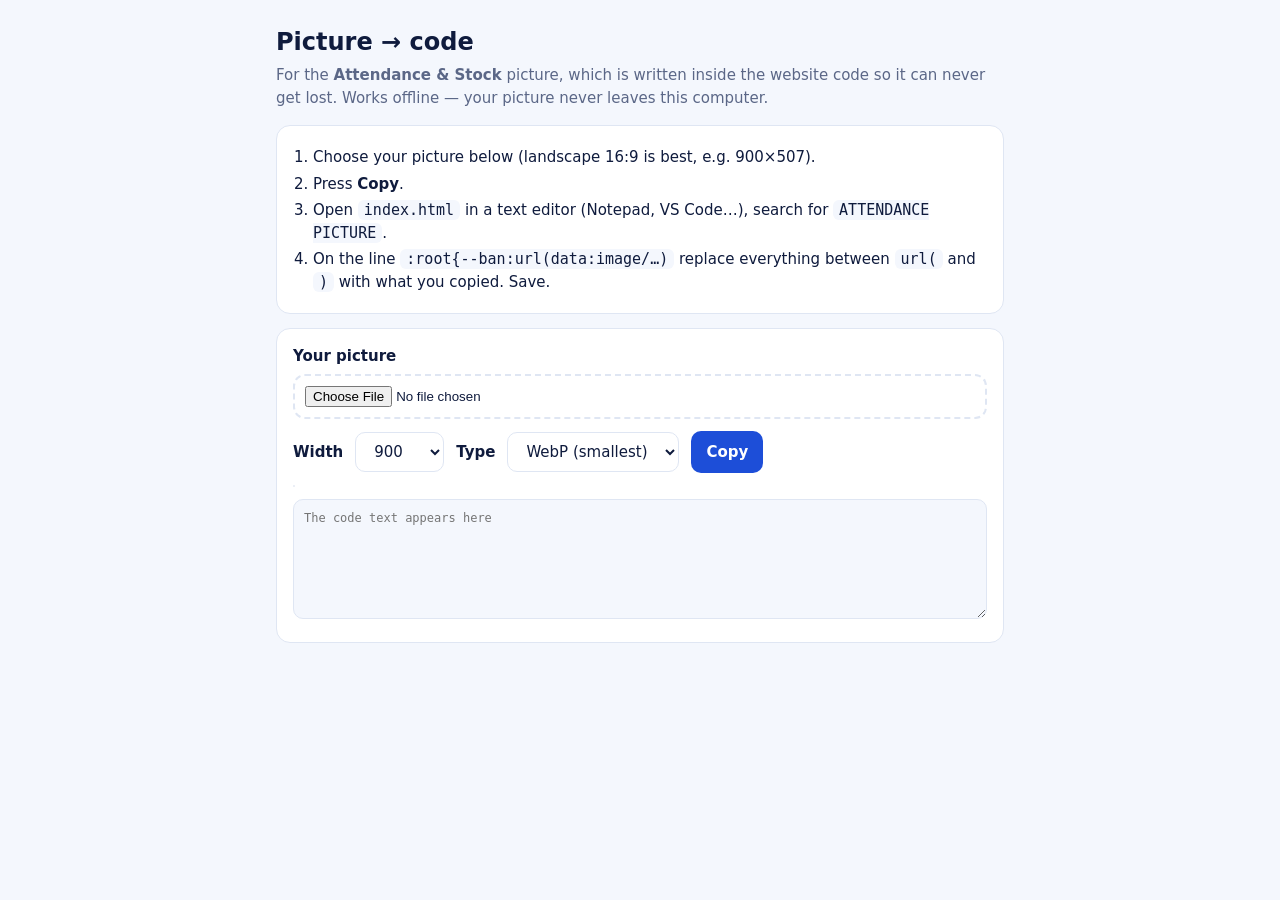
<file: tools/image-to-code.html>
<!doctype html>
<html lang="en">
<head>
<meta charset="utf-8">
<meta name="viewport" content="width=device-width, initial-scale=1">
<meta http-equiv="Content-Security-Policy" content="default-src 'none'; img-src data: blob:; style-src 'unsafe-inline'; script-src 'unsafe-inline'">
<title>Picture to code</title>
<style>
  :root{--bg:#f4f7fd;--card:#fff;--ink:#0f1b3d;--mut:#5b6787;--line:#dfe6f3;--pri:#1d4ed8}
  @media (prefers-color-scheme:dark){:root{--bg:#060c20;--card:#0d1834;--ink:#e8efff;--mut:#93a3c8;--line:#1d2c58;--pri:#3b82f6}}
  *{box-sizing:border-box}
  body{margin:0;background:var(--bg);color:var(--ink);font:15px/1.5 system-ui,-apple-system,"Segoe UI",Roboto,sans-serif}
  main{max-width:760px;margin:0 auto;padding:24px 16px 48px}
  h1{font-size:1.5rem;margin:0 0 4px}
  p{color:var(--mut);margin:0 0 16px}
  .card{background:var(--card);border:1px solid var(--line);border-radius:14px;padding:16px;margin-bottom:14px}
  ol{margin:0;padding-left:20px}li{margin:4px 0}
  label{font-weight:600;display:block;margin-bottom:6px}
  input[type=file]{width:100%;padding:10px;border:2px dashed var(--line);border-radius:12px;background:transparent;color:var(--ink)}
  .row{display:flex;gap:12px;flex-wrap:wrap;align-items:center;margin-top:12px}
  select,button{font:inherit;padding:9px 14px;border-radius:10px;border:1px solid var(--line);background:var(--card);color:var(--ink)}
  button.pri{background:var(--pri);color:#fff;border-color:transparent;font-weight:700;cursor:pointer}
  img{display:block;max-width:100%;border-radius:10px;margin-top:12px;border:1px solid var(--line)}
  textarea{width:100%;height:120px;margin-top:12px;font:12px/1.4 ui-monospace,monospace;border-radius:10px;border:1px solid var(--line);background:var(--bg);color:var(--ink);padding:10px}
  .mut{color:var(--mut);font-size:13px}
  code{background:var(--bg);padding:1px 6px;border-radius:6px}
</style>
</head>
<body>
<main>
  <h1>Picture → code</h1>
  <p>For the <b>Attendance &amp; Stock</b> picture, which is written inside the website code so it can never get lost. Works offline — your picture never leaves this computer.</p>

  <div class="card">
    <ol>
      <li>Choose your picture below (landscape 16:9 is best, e.g. 900×507).</li>
      <li>Press <b>Copy</b>.</li>
      <li>Open <code>index.html</code> in a text editor (Notepad, VS Code…), search for <code>ATTENDANCE PICTURE</code>.</li>
      <li>On the line <code>:root{--ban:url(data:image/…)</code> replace everything between <code>url(</code> and <code>)</code> with what you copied. Save.</li>
    </ol>
  </div>

  <div class="card">
    <label for="f">Your picture</label>
    <input id="f" type="file" accept="image/*">
    <div class="row">
      <label for="w" style="margin:0">Width</label>
      <select id="w"><option>600</option><option selected>900</option><option>1200</option></select>
      <label for="t" style="margin:0">Type</label>
      <select id="t"><option value="image/webp" selected>WebP (smallest)</option><option value="image/jpeg">JPG</option></select>
      <button class="pri" id="copy" type="button" disabled>Copy</button>
      <span class="mut" id="info"></span>
    </div>
    <img id="prev" alt="" hidden>
    <textarea id="out" readonly placeholder="The code text appears here"></textarea>
  </div>
</main>
<script>
(function(){
  var f=document.getElementById('f'),w=document.getElementById('w'),t=document.getElementById('t'),out=document.getElementById('out'),
      prev=document.getElementById('prev'),info=document.getElementById('info'),copy=document.getElementById('copy'),img=null;
  function make(){
    if(!img) return;
    var W=Math.min(+w.value,img.naturalWidth), H=Math.round(img.naturalHeight*W/img.naturalWidth);
    var c=document.createElement('canvas'); c.width=W; c.height=H;
    var x=c.getContext('2d'); x.fillStyle='#06133a'; x.fillRect(0,0,W,H); x.drawImage(img,0,0,W,H);
    var d=c.toDataURL(t.value,0.82); if(t.value==='image/webp'&&d.indexOf('data:image/webp')!==0) d=c.toDataURL('image/jpeg',0.82);
    out.value=d; prev.src=d; prev.hidden=false; copy.disabled=false;
    info.textContent=W+'×'+H+' · '+Math.round(d.length/1024)+' KB of text';
  }
  f.addEventListener('change',function(){
    var file=f.files&&f.files[0]; if(!file) return;
    var u=URL.createObjectURL(file); img=new Image(); img.onload=function(){ make(); URL.revokeObjectURL(u); }; img.src=u;
  });
  w.addEventListener('change',make); t.addEventListener('change',make);
  copy.addEventListener('click',function(){
    function ok(){ copy.textContent='Copied ✓'; setTimeout(function(){ copy.textContent='Copy'; },1600); }
    if(navigator.clipboard&&navigator.clipboard.writeText) navigator.clipboard.writeText(out.value).then(ok,function(){ out.select(); document.execCommand('copy'); ok(); });
    else { out.select(); document.execCommand('copy'); ok(); }
  });
})();
</script>
</body>
</html>
</file>
<file: assets/css/black-theme.css>
﻿:root,
html[data-theme] {
  color-scheme: light !important;
  --chts-surface: #fff;
  --chts-border: #dce3eb;
  --chts-hover: #eff6ff;
  --chts-focus: #2563eb;
  --store-ink: #172b4d;
  --store-muted: #5b6b80;
  --store-primary: #2563eb;
  --store-primary-dark: #1d4ed8;
  --store-blue: #2563eb;
  --store-surface: #fff;
  --store-soft: #f6f8fb;
  --store-line: #dce3eb;
  --bg: #fff !important;
  --card: #fff !important;
  --ink: #172b4d !important;
  --mut: #5b6b80 !important;
  --bd: #dce3eb !important;
  --track: #e8edf3 !important;
  --pri: #2563eb !important;
  --pri2: #1d4ed8 !important;
  --acc: #2563eb !important;
  --side1: #fff !important;
  --side2: #f6f8fb !important;
  --text: #172b4d;
  --text-dim: #52627a;
  --text-dim-2: #68788e;
  --green-50: #f0fdf4;
  --green-100: #dcfce7;
  --green-300: #86efac;
  --amber-400: #d97706;
  --surface: #fff;
  --border: #dce3eb;
}

html, body, html[data-theme] body, body:has(#sec-home.active) {
  background: #fff !important;
  background-image: none !important;
  color: #172b4d !important;
}

/* Keep photographic heroes and product imagery intact while brightening UI surfaces. */
:is(#siteShell,.wrap,.page-section,.home-learning,.home-course-section,.home-course-grid,.home-learning-method,.store-benefits,.store-section,.store-about,.utilbar,.utilbar-v2,.brandbar,.mainnav-v2,.side-drawer,.drawer,.drawer-head,.drawer-section-label,.drawer-links,.site-footer,footer,.footer-inner,.footer-top,.footer-bottom,.footer-tag,.header-search,.cat-sidebar,.cat-tabs,.shop-layout,.shop-main,.hd-hero,.hd-grid,.admin-panel,.admin-stat,.admin-toolbar,.admin-tabs,.admin-add-product,.inventory-panel,.inv-card,.integ-card,.auth-card,.profile-card,.checkout-card,.contact-card,.project-card,.product-card,.store-product-card,.home-course-card,.tm-card,.tm-top,.tk-card,.tk-body,.adv-body,.adv-head,.adv-goal,.adv-result,.adv-parts,.adv-foot,.modal,.modal-box,.modal-content,.modal-head,.modal-body,.pm-body,.pm-info,.cart-item,.cart-summary,.empty-state,.att-wrap,.att-shell,.card,.stat,.shell,.topbar,.glass,.livebar,.store-hero) {
  background-color: #fff !important;
  background-image: none !important;
  color: #172b4d !important;
  border-color: #dce3eb !important;
  box-shadow: 0 8px 24px rgba(24, 42, 70, .06) !important;
}
:is([class$="-card"],[class$="-panel"],[class$="-box"],.page-section table,.page-section th,.page-section td,.page-section fieldset,.page-section details,.page-section summary) {
  background-color: #fff !important;
  background-image: none !important;
  color: #172b4d !important;
  border-color: #dce3eb !important;
}
:is(h1,h2,h3,h4,h5,h6,p,label,legend,summary,dt,dd,li,small,.mut,.tip,.section-head,.section-head p,.section-head h2,.cw-text,.cw-text b,.cw-text b i,.cw-text small,.home-learning-kicker,.home-learning-accent,.home-course-heading>span,.home-course-heading h2,.home-course-heading p,.home-course-card h3,.home-course-card-description,.home-course-tags span,.home-learning-method h2,.home-learning-method p,.store-kicker,.store-view-all,.store-section-head h2,.stock,.cat,.price,.tm-role,.tm-co,.footer-tag,.drawer-brand-copy strong,.drawer-brand-copy small) {
  color: #172b4d !important;
  -webkit-text-fill-color: currentColor !important;
}
:is(p,small,.mut,.tip,.section-head p,.home-course-card-description,.home-course-heading p,.home-learning-method p,.cw-text small) { color: #52627a !important; }
:is(a,a:visited,.drawer-links a,.footer-links a,.mainnav-v2 a,.nav-user-chip,.cat-item,.cat-tab-btn,.admin-tab-btn,.admin-filter-chip) { color: #1d4ed8 !important; }
:is(input,select,textarea,option) { background: #fff !important; color: #172b4d !important; border-color: #cbd5e1 !important; box-shadow: none !important; }
:is(input,textarea)::placeholder { color: #77869a !important; opacity: 1; }
:is(button,.btn,.btn-primary,.btn.btn-primary,.store-btn-primary,.store-btn-ghost,.header-authbtn,.header-authbtn.primary,.icon-btn,.wa-btn,.hamburger-btn,.course-primary,.course-secondary,.tm-act a,.btnlink,.admin-save-btn,.inv-save-mini) {
  background: #2563eb !important;
  background-image: none !important;
  color: #fff !important;
  border: 1px solid #2563eb !important;
  box-shadow: 0 2px 5px rgba(37,99,235,.16) !important;
}
:is(button,.btn,.btnlink,.header-authbtn):hover { background: #1d4ed8 !important; color: #fff !important; border-color: #1d4ed8 !important; }
:is(button,.btn):disabled { opacity: .55; cursor: not-allowed; }
:is(.active,.on,[aria-current=page],[aria-selected=true]):is(.cat-item,.cat-tab-btn,.admin-tab-btn,.admin-filter-chip,.nb,.nav-link) { background: #eff6ff !important; color: #1d4ed8 !important; border-color: #bfdbfe !important; box-shadow: inset 0 -2px #2563eb !important; }
:is(.home-course-tags span,.home-course-image-label,.tm-role,.store-hero-badge,.adm-tag,.tag,.adv-tag,.adv-chip,.hd-save,.deal-badge,.store-kicker) { background: #eff6ff !important; color: #1d4ed8 !important; border-color: #bfdbfe !important; }
:is(.home-course-card-copy,.store-product-card-body,.product-card .cat,.pm-price-edit-box,.pm-specs,.pm-admin-note) { background: #fff !important; color: #172b4d !important; }
:is(.header-search input,.header-search select) { background: #fff !important; color: #172b4d !important; }
.home-learning-hero,.hero-slides,.hs-fx .hs,.brand-hero { background-color: transparent !important; }
.home-learning-hero::after { background: rgba(0,0,0,.34) !important; }
:is(.store-hero,.home-learning-method)::after { background: none !important; }
:where(a,button,input,select,textarea):focus-visible { outline: 3px solid #2563eb !important; outline-offset: 3px; }
::selection { background: #bfdbfe; color: #172b4d; }
#login,aside,#side,.topbar,.glass,.modal,.modal .box,th,td { background-color: #fff !important; background-image: none !important; color: #172b4d !important; border-color: #dce3eb !important; }
#login::before,#login::after { display: none !important; }
.nb.on,.nb:hover { background: #eff6ff !important; color: #1d4ed8 !important; box-shadow: inset 3px 0 #2563eb !important; }
.glass .logo,.brand .logo { background: #f6f8fb !important; box-shadow: none !important; border: 1px solid #dce3eb; }
.glass label,.glass .mut { color: #52627a !important; }
.glass .err,.err,.form-msg.err { color: #b42318 !important; }
:is(.tag.t-ok,.form-msg.ok) { color: #15803d !important; }
.page-section div[style*="background"]:not([style*="url("]),.page-section section[style*="background"]:not([style*="url("]),.page-section form,.page-section pre,.page-section code { background-color: #f6f8fb !important; background-image: none !important; color: #172b4d !important; border-color: #dce3eb !important; }
.page-section :is(span,b,strong)[style*="color"] { color: #172b4d !important; }
#sec-home .home-course-tags span,#sec-home .home-course-image-label { background: rgba(255,255,255,.94) !important; color: #172b4d !important; }
#v3-theme { min-width: 48px; min-height: 48px; border-radius: 50% !important; }
[data-admin-only][hidden] { display:none !important; }
.footer-admin-tools { display:flex; flex-wrap:wrap; align-items:center; gap:10px; width:100%; padding-top:20px; margin-top:8px; border-top:1px solid #dce3eb; color:#172b4d; }
.footer-admin-tools strong { flex-basis:100%; font-size:12px; letter-spacing:.08em; text-transform:uppercase; color:#52627a; }
.footer-admin-tools a,.footer-admin-tools button { display:inline-flex; align-items:center; min-height:40px; padding:9px 14px; border:1px solid #dce3eb; border-radius:6px; background:#fff; color:#1d4ed8; font:500 12px system-ui; text-decoration:none; cursor:pointer; }
.footer-admin-tools a:hover { background:#eff6ff; border-color:#93c5fd; }
@media print { html,body,.card,.page-section { background:#fff !important; color:#000 !important; } h1,h2,h3,p,td,th { color:#000 !important; } }

/* The optional blue theme keeps the same bright, high contrast surfaces. */
html[data-theme="light"] body,
html[data-theme="light"] body:has(#sec-home.active) { background: #f3f7fd !important; }
#siteLanguageToggle { min-height:32px; padding:5px 10px; border-radius:999px !important; border-color:rgba(255,255,255,.55) !important; font-size:11px; font-weight:750; letter-spacing:.05em; white-space:nowrap; cursor:pointer; }
#siteLanguageToggle[aria-pressed="true"] { background:#f2cf68 !important; border-color:#f2cf68 !important; color:#111 !important; }

/* Preserve readable type over the photograph-led home hero. */
#sec-home .home-learning-hero h1,
#sec-home .home-learning-hero h2,
#sec-home .home-learning-hero p { color: #fff !important; -webkit-text-fill-color: #fff !important; }
#sec-home .home-learning-hero .home-learning-kicker,
#sec-home .home-learning-hero .home-learning-accent { color: #f2cf68 !important; -webkit-text-fill-color: currentColor !important; }
#sec-home .home-learning-hero .hero-message-kicker { color: #f2cf68 !important; }
#sec-home .home-learning-hero .course-primary { background: #dfb746 !important; border-color: #dfb746 !important; color: #111 !important; }
#sec-home .home-learning-hero .course-secondary { background: rgba(17,17,17,.82) !important; border-color: #fff !important; color: #fff !important; }
</file>
